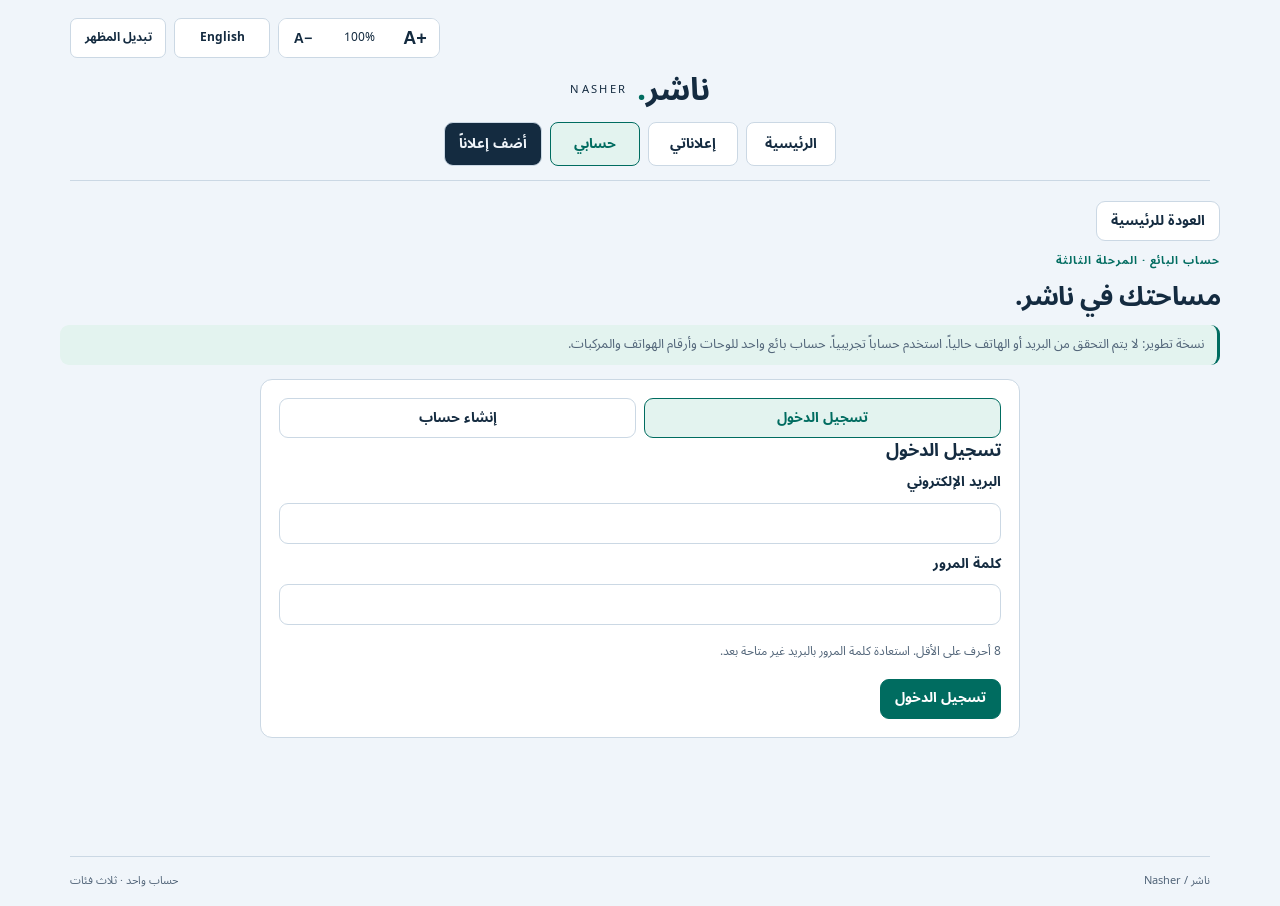
<file: account.html>
<!doctype html><html lang="ar" dir="rtl"><head><meta charset="utf-8"><meta name="viewport" content="width=device-width,initial-scale=1"><meta name="robots" content="noindex,nofollow"><title>ناشر | حساب البائع</title><script defer src="config.js"></script><script defer src="assets/vendor/supabase-2.49.8.js"></script><script defer src="plate.js?v=14"></script><script defer src="commerce.js?v=11"></script><script defer src="seller-ads.js?v=16"></script><script defer src="accounts.js?v=16"></script><script src="theme-init.js?v=13"></script><script defer src="ui.js?v=18"></script><link rel="stylesheet" href="app.css?v=16"><script src="mobile.js?v=16" defer></script><link rel="stylesheet" href="marketplace.css?v=17"><link rel="stylesheet" href="design.css?v=18"><script defer src="design.js?v=18"></script></head><body>
<header><a class="brand" href="./"><strong>ناشر<span class="dot">.</span></strong><span>NASHER</span></a><nav class="market-nav"><a href="./" data-t="browse">تصفح اللوحات</a><a href="my-ads.html" data-t="myAds">إعلاناتي</a><a href="account.html" data-t="myAccount">حسابي</a><a href="admin.html" id="admin-nav" hidden data-t="admin">الإدارة</a><a class="post-link" href="choose-post.html" data-t="post">أضف إعلاناً</a></nav><div class="actions"><button id="language">English</button><button id="theme" data-t="theme">تبديل المظهر</button></div></header>
<main class="account-main"><a href="./" data-t="back">العودة للرئيسية</a><div class="eyebrow" data-t="badge">حساب البائع · المرحلة الثانية</div><h1 data-t="heading">مساحتك في ناشر.</h1><p class="notice" data-t="dev">نسخة تطوير: لا يتم التحقق من البريد أو الهاتف حالياً. استخدم حساباً تجريبياً. يمكنك نشر إعلانات اللوحات بعد حفظ ملفك.</p><p id="message" class="message" role="status" aria-live="polite"></p>
<section id="auth" hidden class="account-card"><div class="actions"><button id="login-tab" data-t="login">تسجيل الدخول</button><button id="signup-tab" data-t="signup">إنشاء حساب</button></div><h2 id="auth-title"></h2><form id="auth-form"><label for="email" data-t="email">البريد الإلكتروني</label><input id="email" type="email" autocomplete="email" required maxlength="254" dir="ltr"><label for="password" data-t="password">كلمة المرور</label><input id="password" type="password" autocomplete="current-password" required minlength="8" maxlength="128" dir="ltr"><p class="small" data-t="passwordHint">8 أحرف على الأقل. استعادة كلمة المرور بالبريد غير متاحة بعد.</p><div id="confirm-wrap" hidden><label for="confirm" data-t="confirm">تأكيد كلمة المرور</label><input id="confirm" type="password" autocomplete="new-password" minlength="8" maxlength="128" dir="ltr"></div><div id="signup-call-wrap" hidden><label for="signup-call" data-t="callNumber">رقم المكالمات (إلزامي)</label><input id="signup-call" type="tel" dir="ltr" autocomplete="tel" placeholder="+971501234567" pattern="\+[1-9][0-9]{6,14}" maxlength="16"></div><button id="auth-submit" class="primary" type="submit"></button></form></section>
<section id="editor" class="account-card" hidden><div class="account-bar"><h2 data-t="profile">ملف البائع</h2><button id="logout" data-t="logout">تسجيل الخروج</button></div><p id="identity" dir="ltr"></p><p class="small" data-t="unverified">البريد وأرقام الاتصال غير متحقق منها.</p><form id="profile-form"><label for="display-name" data-t="name">الاسم الظاهر للعامة</label><input id="display-name" required minlength="2" maxlength="80" autocomplete="nickname"><label for="account-type" data-t="type">نوع الحساب</label><select id="account-type"><option value="individual" data-t="individual">فرد</option><option value="business" data-t="business">شركة / تاجر</option></select><div id="business-wrap" hidden><label for="business-name" data-t="businessName">اسم الشركة / النشاط</label><input id="business-name" minlength="2" maxlength="120" autocomplete="organization"></div><label for="call-number" data-t="callNumber">رقم المكالمات (اختياري)</label><input id="call-number" required type="tel" dir="ltr" placeholder="+971501234567" autocomplete="tel" pattern="\+[1-9][0-9]{6,14}"><label for="whatsapp-number" data-t="whatsappNumber">رقم واتساب (اختياري)</label><input id="whatsapp-number" type="tel" dir="ltr" placeholder="+447700900123" pattern="\+[1-9][0-9]{6,14}"><p class="small" data-t="phoneHint">أي دولة: ابدأ بـ + ورمز الدولة، دون مسافات. اترك الحقل فارغاً لتعطيل وسيلة الاتصال.</p><label class="choice"><input id="published" type="checkbox"><span data-t="publish">إظهار ملفي للعامة وإتاحة وسائل الاتصال المدخلة وفق إعدادات الموقع</span></label><p class="small" data-t="privacy">البريد الإلكتروني لا يظهر في الملف العام. نشر الملف اختياري في هذه المرحلة.</p><button id="save" type="submit" class="primary" data-t="save">حفظ الملف</button> <a id="public-link" hidden data-t="view">عرض الملف العام</a></form></section>
<section id="seller" hidden class="account-card"><span class="eyebrow" data-t="seller">ملف البائع العام</span><h2 id="seller-name"></h2><p id="seller-type"></p><p data-t="unverified">البريد وأرقام الاتصال غير متحقق منها.</p><div id="contact-actions" class="actions"></div><p id="contact-note"></p><hr><h2 data-t="ads">الإعلانات النشطة</h2><p id="seller-ads-message" role="status"></p><label><span id="seller-filter-label"></span><select id="seller-filter"><option value="all"></option><option value="available"></option><option value="sold"></option></select></label><div id="seller-ad-grid" class="listing-grid"></div><div class="pager"><button id="seller-prev" type="button">السابق</button><span id="seller-page"></span><button id="seller-next" type="button">التالي</button></div><a href="account.html" data-t="myAccount">حسابي</a></section>
</main><footer><span>ناشر / Nasher</span><span data-t="footer">المرحلة الثانية · حسابات تجريبية</span></footer></body></html>
</file>
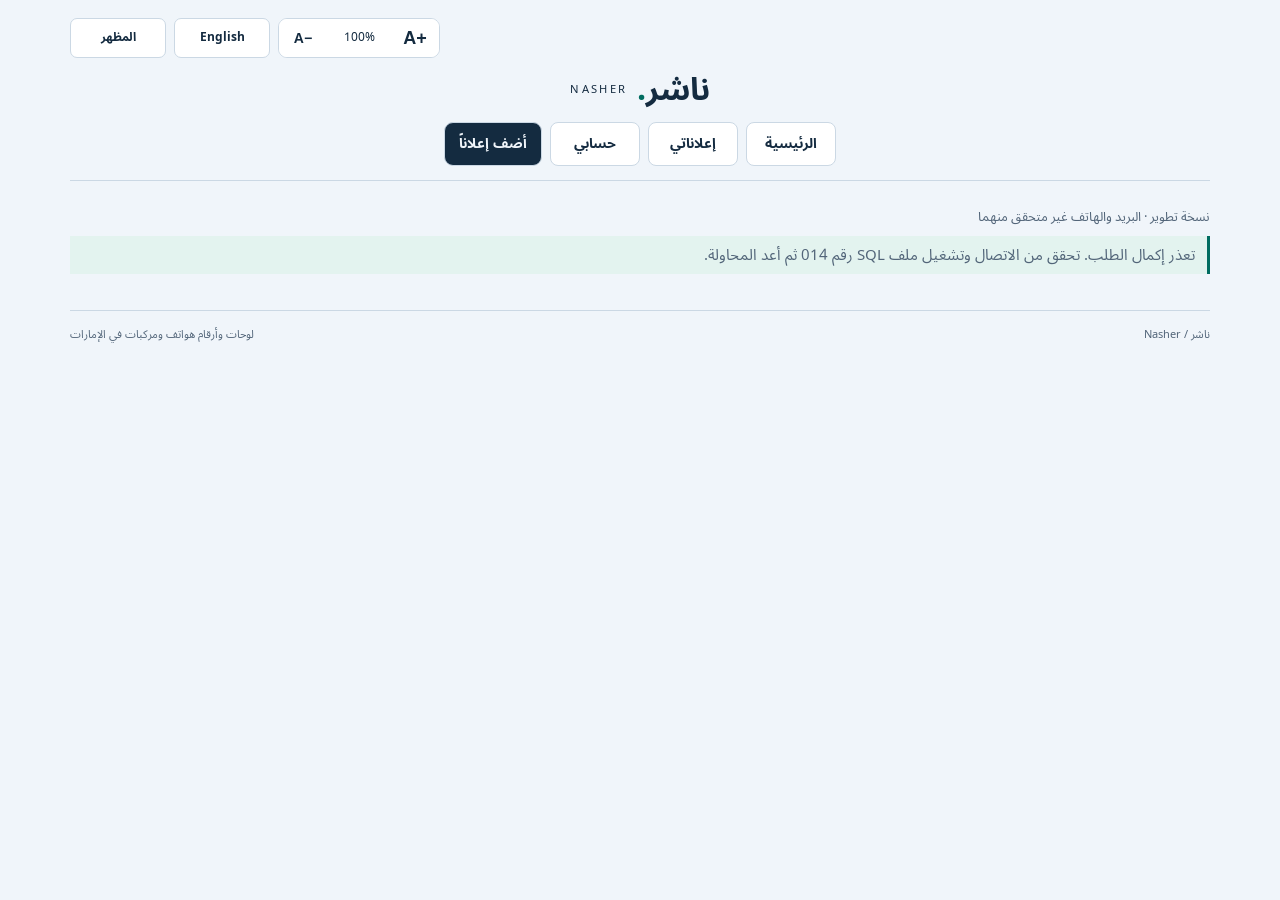
<file: ad.html>
<!doctype html><html lang="ar" dir="rtl"><head><meta charset="utf-8"><meta name="viewport" content="width=device-width,initial-scale=1"><meta name="robots" content="noindex,nofollow"><title>ناشر | Nasher</title><script defer src="config.js"></script><script defer src="assets/vendor/supabase-2.49.8.js"></script><script defer src="plate.js?v=14"></script><script defer src="experience.js?v=16"></script><script defer src="commerce.js?v=11"></script><script defer src="market.js?v=16"></script><script src="theme-init.js?v=13"></script><script defer src="ui.js?v=18"></script><link rel="stylesheet" href="app.css?v=16"><script src="mobile.js?v=16" defer></script><link rel="stylesheet" href="design.css?v=18"><script defer src="design.js?v=18"></script></head><body><header><a class="brand" href="./"><strong>ناشر<span class="dot">.</span></strong><span>NASHER</span></a><nav class="market-nav"><a href="index.html" data-t="browse">تصفح اللوحات</a><a href="my-ads.html" data-t="myAds">إعلاناتي</a><a href="account.html" data-t="account">حسابي</a><a href="admin.html" id="admin-nav" hidden data-t="admin">الإدارة</a><a class="post-link" href="choose-post.html" data-t="post">أضف إعلاناً</a></nav><div class="actions"><button id="language">English</button><button id="theme" data-t="theme">المظهر</button></div></header><main><p class="draft-note" data-t="development">نسخة تطوير · البريد والهاتف غير متحقق منهما</p><p id="message" class="status-message" role="status" aria-live="polite"></p><section id="detail-page" hidden class="detail-shell"><div class="detail-art" id="detail-art"></div><div class="detail-body"><h1 id="detail-title"></h1><div id="detail-tags" class="tags"></div><p id="detail-price" class="price"></p><p id="detail-expiry" class="meta"></p><a id="seller-link" data-t="sellerProfile">ملف البائع وإعلاناته</a><div id="contacts" class="contact-actions"></div><p class="draft-note" data-t="dealNote">ناشر يربط البائع والمشتري فقط؛ لا يعالج الدفع أو نقل الملكية. أرقام الاتصال غير متحقق منها.</p><div id="detail-actions" class="card-actions"></div></div></section></main><footer><span>ناشر / Nasher</span><span data-t="footer">لوحات أبوظبي ودبي والشارقة · المرحلة الخامسة</span></footer></body></html>
</file>
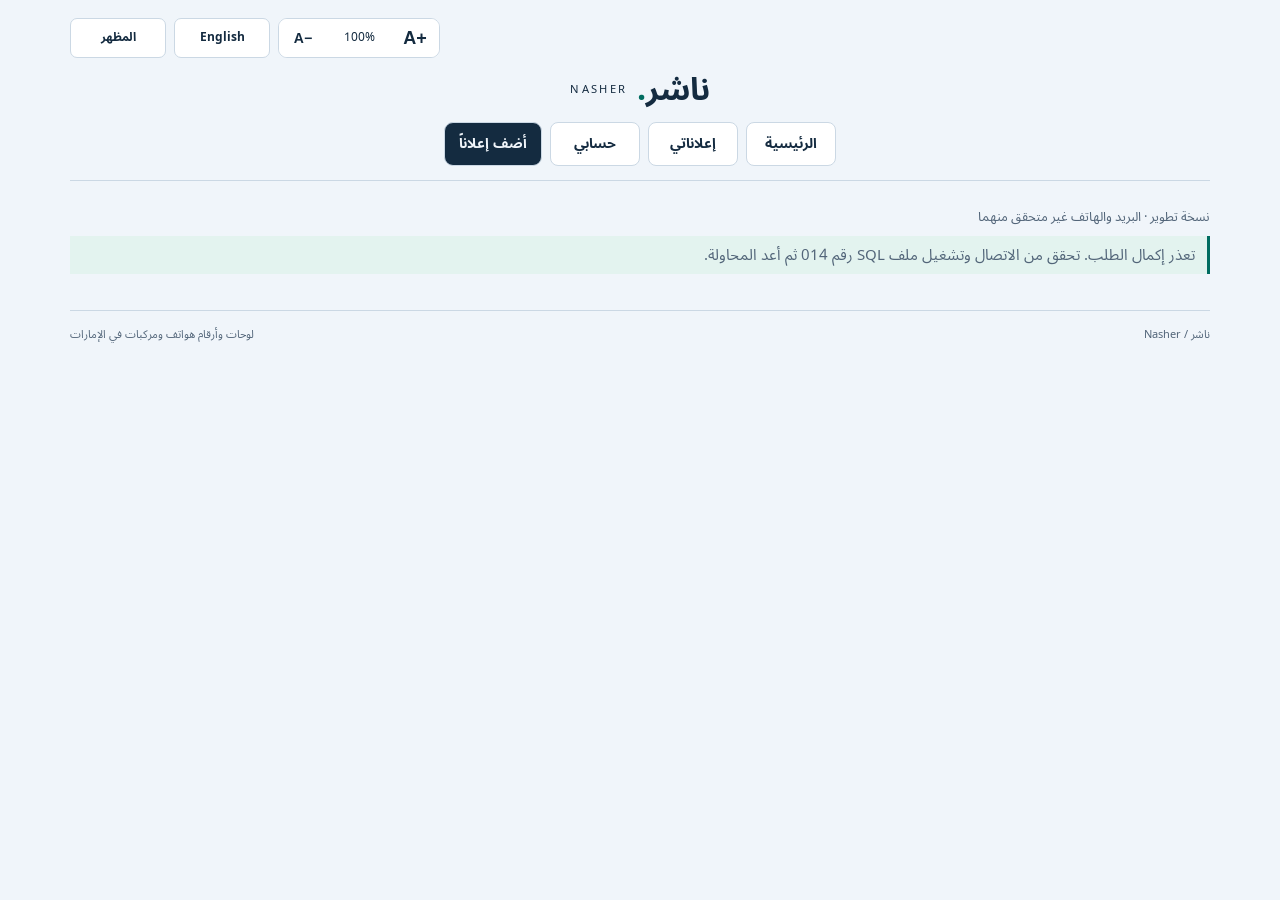
<file: admin.html>
<!doctype html><html lang="ar" dir="rtl"><head><meta charset="utf-8"><meta name="viewport" content="width=device-width,initial-scale=1"><meta name="robots" content="noindex,nofollow"><title>ناشر | Nasher</title><script defer src="config.js"></script><script defer src="assets/vendor/supabase-2.49.8.js"></script><script defer src="plate.js?v=14"></script><script defer src="experience.js?v=16"></script><script defer src="commerce.js?v=11"></script><script defer src="market.js?v=16"></script><script src="theme-init.js?v=13"></script><script defer src="ui.js?v=18"></script><link rel="stylesheet" href="app.css?v=16"><script src="mobile.js?v=16" defer></script><link rel="stylesheet" href="marketplace.css?v=17"><script defer src="marketplace-admin.js?v=17"></script><link rel="stylesheet" href="design.css?v=18"><script defer src="design.js?v=18"></script></head><body><header><a class="brand" href="./"><strong>ناشر<span class="dot">.</span></strong><span>NASHER</span></a><nav class="market-nav"><a href="index.html" data-t="browse">تصفح اللوحات</a><a href="my-ads.html" data-t="myAds">إعلاناتي</a><a href="account.html" data-t="account">حسابي</a><a href="admin.html" id="admin-nav" hidden data-t="admin">الإدارة</a><a class="post-link" href="choose-post.html" data-t="post">أضف إعلاناً</a></nav><div class="actions"><button id="language">English</button><button id="theme" data-t="theme">المظهر</button></div></header><main><p class="draft-note" data-t="development">نسخة تطوير · البريد والهاتف غير متحقق منهما</p><p id="message" class="status-message" role="status" aria-live="polite"></p><section id="admin-page" hidden><h1 data-t="admin">الإدارة</h1><section class="admin-panel"><h2 data-t="publicDisplay"></h2><form id="display-form"><label><span data-t="defaultFilter"></span><select id="setting-filter"><option value="all" data-t="all"></option><option value="available" data-t="available"></option><option value="sold" data-t="sold"></option></select></label><label class="choice"><input type="checkbox" id="setting-sold-price"><span data-t="showSoldPrice"></span></label><button type="submit" data-t="save"></button></form></section>
<section class="admin-panel"><h2 data-experience="diagnostics">تشخيص الموقع</h2>
<p data-experience="diagnosticHint"></p><button type="button" id="refresh-diagnostics" data-experience="refreshDiagnostics">تحديث التشخيص</button>
<div id="diagnostic-content" aria-live="polite"></div>
<details><summary data-experience="recentErrors">أخطاء الطلبات الأخيرة</summary><p data-experience="errorHint"></p>
<div id="diagnostic-errors"></div><button type="button" id="clear-diagnostic-errors" data-experience="clearErrors"></button></details></section><div class="admin-panel"><h2 data-t="adminTools">أدوات إعلانات المدير</h2><p data-t="toolsNote"></p><div class="card-actions"><button type="button" id="fill-admin-ads" data-t="fillAds"></button><button type="button" id="erase-admin-ads" data-t="eraseAds"></button></div><p id="tools-result" role="status" aria-live="polite"></p></div><div class="admin-grid"><div class="admin-panel"><h2 data-t="settings">الإعدادات</h2><form id="settings-form"><label><span data-t="validity">صلاحية الإعلان بالأيام</span><input id="setting-days" type="number" min="1" max="3650" required></label><label><span data-t="maxAds">الحد الأقصى للإعلانات النشطة لكل بائع</span><input id="setting-max" type="number" min="1" max="100000" required></label><label class="choice"><input id="setting-guests" type="checkbox"><span data-t="guestContact">إظهار وسائل الاتصال للزوار</span></label><button class="primary" data-t="save">حفظ</button></form><p class="draft-note" data-t="settingNote">تغيير المدة يسري على الإعلانات الجديدة والتجديدات فقط. الحد الجديد لا يحذف الإعلانات القائمة.</p></div><div class="admin-panel"><h2 data-t="codes">رموز أبوظبي</h2><p class="draft-note" data-t="codeNote">اضغط على الرمز لتعطيله أو تفعيله. التعطيل يمنع النشر والتجديد ويحافظ على الإعلانات القائمة حتى انتهائها.</p><label><span data-t="emirate">الإمارة</span><select id="admin-emirate"><option value="abu_dhabi" data-t="abuDhabi">أبوظبي</option><option value="dubai" data-t="dubai">دبي</option><option value="umm_al_quwain" data-t="umm_al_quwain">أم القيوين</option><option value="fujairah" data-t="fujairah">الفجيرة</option><option value="ajman" data-t="ajman">عجمان</option><option value="ras_al_khaimah" data-t="ras_al_khaimah">رأس الخيمة</option><option value="sharjah" data-t="sharjah">الشارقة</option></select></label><div id="code-grid" class="code-grid"></div><form id="code-form"><label><span data-t="newCode">إضافة / تفعيل رمز</span><input id="new-code" type="text" maxlength="10" dir="ltr" required></label><button data-t="add">إضافة</button></form></div></div><div class="admin-panel" style="margin-top:25px"><h2 data-t="duplicates">اللوحات المكررة النشطة</h2><p class="draft-note" data-t="duplicateNote">التكرار لا يمنع النشر. راجع الإعلانات ثم أقرّ بالمراجعة، أو أزل الإعلان غير المناسب من صفحته. إضافة إعلان جديد لنفس المجموعة تعيد فتح المراجعة.</p><div id="duplicates"></div></div></section></main><footer><span>ناشر / Nasher</span><span data-t="footer">لوحات أبوظبي ودبي والشارقة · المرحلة الخامسة</span></footer></body></html>
</file>
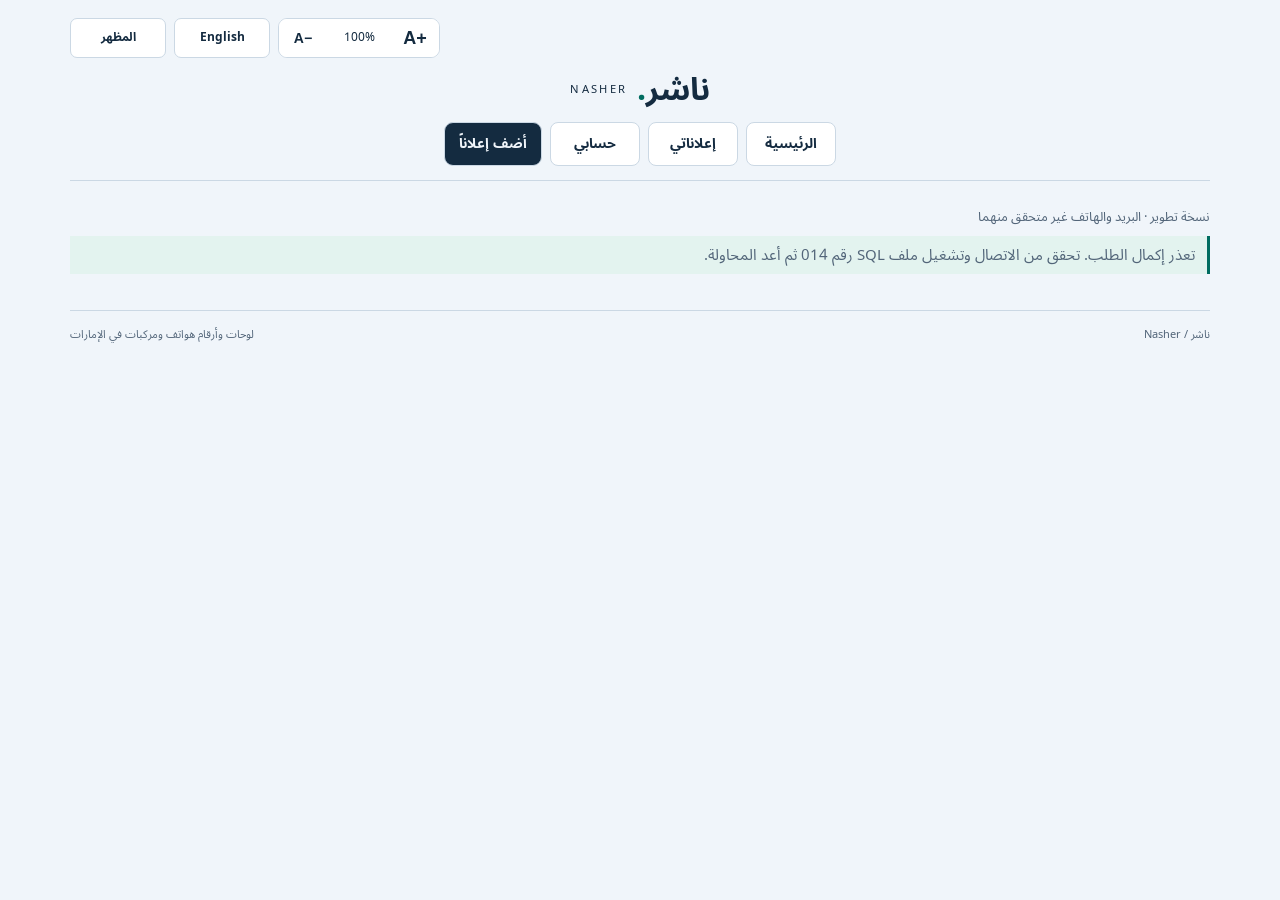
<file: bulk.html>
<!doctype html><html lang="ar" dir="rtl"><head><meta charset="utf-8"><meta name="viewport" content="width=device-width,initial-scale=1"><meta name="robots" content="noindex,nofollow"><title>ناشر | Nasher</title><script defer src="config.js"></script><script defer src="assets/vendor/supabase-2.49.8.js"></script><script defer src="plate.js?v=14"></script><script defer src="experience.js?v=16"></script><script defer src="commerce.js?v=11"></script><script defer src="bulk.js?v=12"></script><script defer src="market.js?v=16"></script><script src="theme-init.js?v=13"></script><script defer src="ui.js?v=18"></script><link rel="stylesheet" href="app.css?v=16"><script src="mobile.js?v=16" defer></script><link rel="stylesheet" href="design.css?v=18"><script defer src="design.js?v=18"></script></head><body><header><a class="brand" href="./"><strong>ناشر<span class="dot">.</span></strong><span>NASHER</span></a><nav class="market-nav"><a href="index.html" data-t="browse">تصفح اللوحات</a><a href="my-ads.html" data-t="myAds">إعلاناتي</a><a href="account.html" data-t="account">حسابي</a><a href="admin.html" id="admin-nav" hidden data-t="admin">الإدارة</a><a class="post-link" href="choose-post.html" data-t="post">أضف إعلاناً</a></nav><div class="actions"><button id="language">English</button><button id="theme" data-t="theme">المظهر</button></div></header><main><p class="draft-note" data-t="development">نسخة تطوير · البريد والهاتف غير متحقق منهما</p><p id="message" class="status-message" role="status" aria-live="polite"></p><section id="bulk-page" hidden><h1 id="bulk-title">نشر عدة لوحات</h1><p><a href="post.html" id="bulk-single">نشر لوحة واحدة</a></p><p id="bulk-hint"></p><p id="bulk-allowance" role="status"></p><p id="bulk-message" role="status" aria-live="polite"></p><form id="bulk-form"><fieldset id="bulk-controls"><div id="bulk-rows"></div><p id="bulk-atomic"></p><div class="card-actions"><button type="button" id="bulk-add"></button><button type="submit" id="bulk-submit" class="primary"></button></div></fieldset></form></section></main><footer><span>ناشر / Nasher</span><span data-t="footer">لوحات أبوظبي ودبي والشارقة · المرحلة الخامسة</span></footer></body></html>
</file>
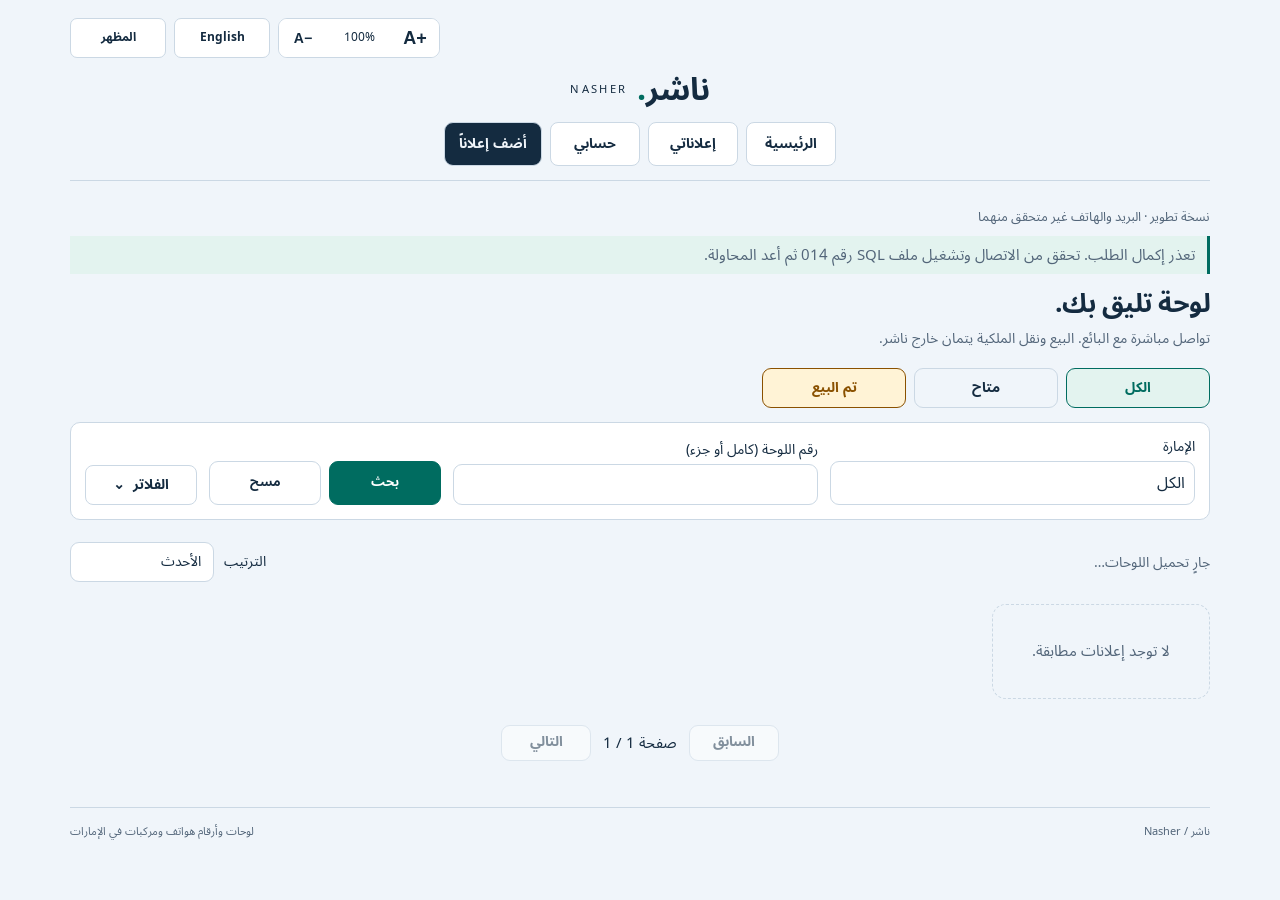
<file: plates.html>
<!doctype html><html lang="ar" dir="rtl"><head><meta charset="utf-8"><meta name="viewport" content="width=device-width,initial-scale=1"><meta name="robots" content="noindex,nofollow"><title>ناشر | Nasher</title><script defer src="config.js"></script><script defer src="assets/vendor/supabase-2.49.8.js"></script><script defer src="plate.js?v=14"></script><script defer src="experience.js?v=16"></script><script defer src="commerce.js?v=11"></script><script defer src="market.js?v=16"></script><script src="theme-init.js?v=13"></script><script defer src="ui.js?v=18"></script><link rel="stylesheet" href="app.css?v=16"><script src="mobile.js?v=16" defer></script><link rel="stylesheet" href="design.css?v=18"><script defer src="design.js?v=18"></script></head><body><header><a class="brand" href="./"><strong>ناشر<span class="dot">.</span></strong><span>NASHER</span></a><nav class="market-nav"><a href="index.html" data-t="browse">تصفح اللوحات</a><a href="my-ads.html" data-t="myAds">إعلاناتي</a><a href="account.html" data-t="account">حسابي</a><a href="admin.html" id="admin-nav" hidden data-t="admin">الإدارة</a><a class="post-link" href="choose-post.html" data-t="post">أضف إعلاناً</a></nav><div class="actions"><button id="language">English</button><button id="theme" data-t="theme">المظهر</button></div></header><main><p class="draft-note" data-t="development">نسخة تطوير · البريد والهاتف غير متحقق منهما</p><p id="message" class="status-message" role="status" aria-live="polite"></p><section id="browse-page"><div class="market-top"><div><div class="eyebrow" data-t="eyebrow">الإمارات العربية المتحدة / أبوظبي</div><h1 data-t="headline">لوحة تليق بك.</h1><p data-t="subtitle">تواصل مباشرة مع البائع. البيع ونقل الملكية يتمان خارج ناشر.</p></div></div><form id="filters" class="filters"><label><span data-t="displayFilter"></span><select id="filter-status"><option value="all" data-t="all"></option><option value="available" data-t="available"></option><option value="sold" data-t="sold"></option></select></label><label><span data-t="emirate">الإمارة</span><select id="filter-emirate"><option value="" data-t="all">الكل</option><option value="abu_dhabi" data-t="abuDhabi">أبوظبي</option><option value="dubai" data-t="dubai">دبي</option><option value="umm_al_quwain" data-t="umm_al_quwain">أم القيوين</option><option value="fujairah" data-t="fujairah">الفجيرة</option><option value="ajman" data-t="ajman">عجمان</option><option value="ras_al_khaimah" data-t="ras_al_khaimah">رأس الخيمة</option><option value="sharjah" data-t="sharjah">الشارقة</option></select></label><label><span data-t="code">الرمز</span><select id="filter-code"><option value="" data-t="all">الكل</option></select></label><label><span data-t="numberSearch">رقم اللوحة (كامل أو جزء)</span><input id="filter-number" inputmode="numeric" pattern="[0-9]{1,5}" maxlength="5" dir="ltr"></label><label><span data-t="digits">عدد الأرقام</span><select id="filter-digits"><option value="" data-t="all">الكل</option><option>1</option><option>2</option><option>3</option><option>4</option><option>5</option></select></label><label><span data-t="minPrice">أقل سعر (درهم)</span><input id="filter-min" type="number" min="0" max="9999999999.99" step=".01"></label><label><span data-t="maxPrice">أعلى سعر (درهم)</span><input id="filter-max" type="number" min="0" max="9999999999.99" step=".01"></label><label><span data-t="sort">الترتيب</span><select id="filter-sort"><option value="new" data-t="newest">الأحدث</option><option value="low" data-t="low">الأقل سعراً</option><option value="high" data-t="high">الأعلى سعراً</option></select></label><div class="actions"><button class="primary" data-t="search">بحث</button><button id="reset" type="button" data-t="reset">مسح</button></div></form><p class="draft-note" data-t="priceNote">فلتر السعر يستثني إعلانات «السعر عند الطلب». الإمارات الأخرى ستضاف لاحقاً.</p><div id="list" class="listing-grid"></div><div class="pager"><button id="prev" data-t="previous">السابق</button><span id="page-info"></span><button id="next" data-t="next">التالي</button></div></section></main><footer><span>ناشر / Nasher</span><span data-t="footer">لوحات أبوظبي ودبي والشارقة · المرحلة الخامسة</span></footer></body></html>
</file>
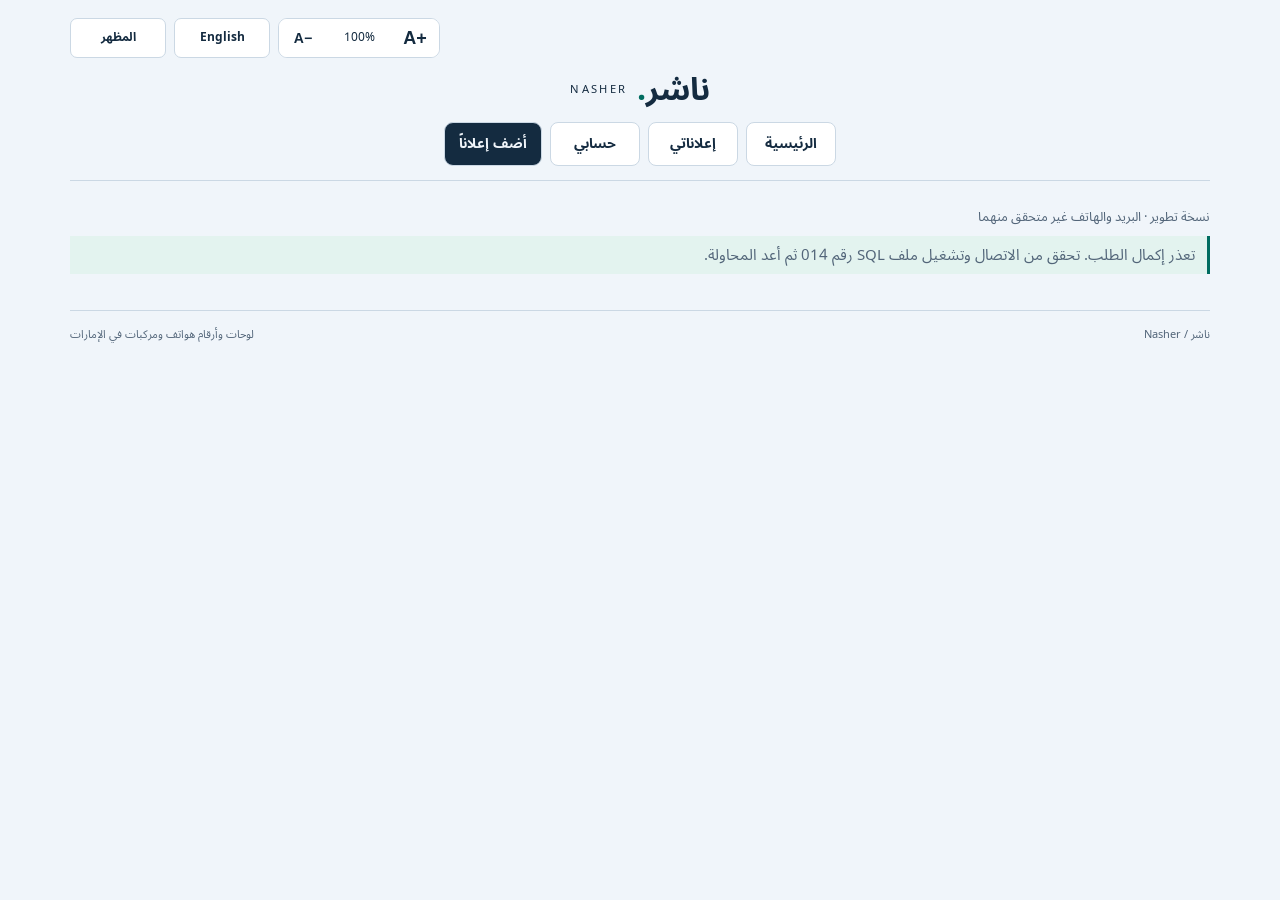
<file: post.html>
<!doctype html><html lang="ar" dir="rtl"><head><meta charset="utf-8"><meta name="viewport" content="width=device-width,initial-scale=1"><meta name="robots" content="noindex,nofollow"><title>ناشر | Nasher</title><script defer src="config.js"></script><script defer src="assets/vendor/supabase-2.49.8.js"></script><script defer src="plate.js?v=14"></script><script defer src="experience.js?v=16"></script><script defer src="commerce.js?v=11"></script><script defer src="market.js?v=16"></script><script src="theme-init.js?v=13"></script><script defer src="ui.js?v=18"></script><link rel="stylesheet" href="app.css?v=16"><script src="mobile.js?v=16" defer></script><link rel="stylesheet" href="design.css?v=18"><script defer src="design.js?v=18"></script></head><body><header><a class="brand" href="./"><strong>ناشر<span class="dot">.</span></strong><span>NASHER</span></a><nav class="market-nav"><a href="index.html" data-t="browse">تصفح اللوحات</a><a href="my-ads.html" data-t="myAds">إعلاناتي</a><a href="account.html" data-t="account">حسابي</a><a href="admin.html" id="admin-nav" hidden data-t="admin">الإدارة</a><a class="post-link" href="choose-post.html" data-t="post">أضف إعلاناً</a></nav><div class="actions"><button id="language">English</button><button id="theme" data-t="theme">المظهر</button></div></header><main><p class="draft-note" data-t="development">نسخة تطوير · البريد والهاتف غير متحقق منهما</p><p id="message" class="status-message" role="status" aria-live="polite"></p><section id="post-page" hidden><h1 id="post-heading" data-t="post">أضف إعلاناً</h1><p id="post-allowance" role="status"></p><div id="draft-panel" hidden><p id="draft-status" role="status"></p><button type="button" id="discard-draft"></button></div><p><a href="bulk.html" data-t="bulkPost"></a></p><div class="edit-shell"><form id="ad-form" class="edit-grid"><label id="seller-field" hidden><span data-t="sellerId">معرّف البائع (للإدارة، اختياري)</span><input id="seller-id" dir="ltr" placeholder="UUID"><span class="draft-note" data-t="sellerIdHint">اتركه فارغاً للنشر بحسابك. يجب أن يكون ملف البائع منشوراً وأن تتوفر لديه وسائل الاتصال المحددة.</span></label><label><span data-t="emirate">الإمارة</span><select id="ad-emirate"><option value="abu_dhabi" data-t="abuDhabi">أبوظبي</option><option value="dubai" data-t="dubai">دبي</option><option value="umm_al_quwain" data-t="umm_al_quwain">أم القيوين</option><option value="fujairah" data-t="fujairah">الفجيرة</option><option value="ajman" data-t="ajman">عجمان</option><option value="ras_al_khaimah" data-t="ras_al_khaimah">رأس الخيمة</option><option value="sharjah" data-t="sharjah">الشارقة</option></select></label><label><span data-t="code">الرمز</span><select id="ad-code" required></select></label><label><span data-t="plateNumber">رقم اللوحة</span><input id="ad-number" required inputmode="numeric" pattern="[1-9][0-9]{0,4}" maxlength="5" dir="ltr"><span class="draft-note" data-t="numberHint">من 1 إلى 99999، دون أصفار بادئة</span></label><label><span data-t="design">تصميم اللوحة</span><select id="ad-variant"><option value="1" data-t="logo">شعار أبوظبي</option><option value="2" data-t="red">الشريط الأحمر</option></select></label><label id="discount-field" class="choice" hidden><input type="checkbox" id="ad-discount"><span data-t="reducePrice"></span></label><label class="choice"><input id="ad-por" type="checkbox"><span data-t="por">السعر عند الطلب</span></label><label><span data-t="price">السعر بالدرهم</span><input id="ad-price" type="number" min="0.01" step="0.01" max="9999999999.99" required></label><label class="choice"><input id="ad-negotiable" type="checkbox"><span data-t="negotiable">قابل للتفاوض</span></label><fieldset><legend data-t="contactMethods">وسائل الاتصال لهذا الإعلان</legend><label class="choice"><input id="ad-call" type="checkbox"><span data-t="call">مكالمات</span></label><label class="choice"><input id="ad-whatsapp" type="checkbox"><span data-t="whatsapp">واتساب</span></label></fieldset><p class="draft-note" data-t="contactHint">اختر وسيلة واحدة على الأقل من الأرقام المحفوظة في ملف البائع.</p><p id="expiry-note" class="draft-note"></p><button class="primary" id="submit-ad" data-t="publish">نشر الإعلان</button></form><aside class="live-preview"><h2 data-t="preview">معاينة اللوحة</h2><div id="plate-preview"></div><p id="preview-title"></p><p class="draft-note" data-t="illustration">رسم توضيحي للوحة. لا يتم رفع صور أو مستندات ملكية.</p></aside></div></section></main><footer><span>ناشر / Nasher</span><span data-t="footer">لوحات أبوظبي ودبي والشارقة · المرحلة الخامسة</span></footer></body></html>
</file>
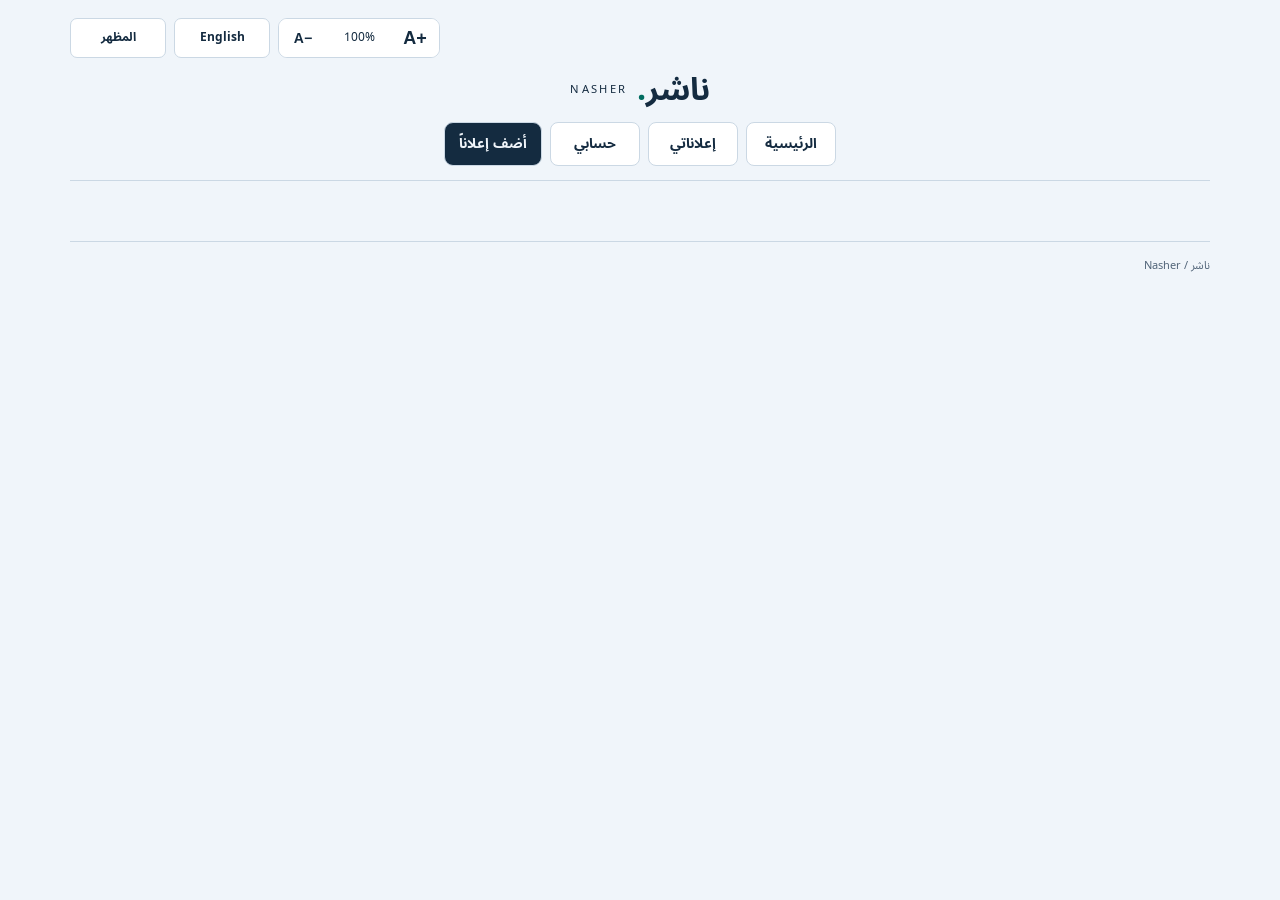
<file: sell.html>
<!doctype html><html lang="ar" dir="rtl"><head><meta charset="utf-8"><meta name="viewport" content="width=device-width,initial-scale=1"><meta name="robots" content="noindex,nofollow"><title>ناشر | Nasher</title><script src="theme-init.js?v=18"></script><link rel="stylesheet" href="app.css?v=16"><link rel="stylesheet" href="marketplace.css?v=17"><script defer src="config.js"></script><script defer src="assets/vendor/supabase-2.49.8.js"></script><script defer src="plate.js?v=14"></script><script defer src="commerce.js?v=11"></script><script defer src="marketplace.js?v=17"></script><script defer src="ui.js?v=18"></script><script defer src="mobile.js?v=16"></script><link rel="stylesheet" href="design.css?v=18"><script defer src="design.js?v=18"></script></head><body data-marketplace="sell"><header><a class="brand" href="index.html"><strong>ناشر<span class="dot">.</span></strong><span>NASHER</span></a><nav class="market-nav"><a href="index.html" data-en="Home" data-ar="الرئيسية">الرئيسية</a><a href="my-ads.html" data-en="My ads" data-ar="إعلاناتي">إعلاناتي</a><a href="account.html" data-en="My account" data-ar="حسابي">حسابي</a><a href="admin.html" id="admin-nav" hidden data-en="Admin" data-ar="الإدارة">الإدارة</a><a href="choose-post.html" class="post-link" data-en="Post ad" data-ar="أضف إعلاناً">أضف إعلاناً</a></nav><div class="actions"><button id="language">English</button><button id="theme" data-en="Theme" data-ar="المظهر">المظهر</button></div></header><main><p class="draft-note" data-en="Development version · Email and phone numbers are unverified" data-ar="نسخة تطوير · البريد والهاتف غير متحقق منهما"></p><p id="message" class="status-message" role="status" aria-live="polite"></p><h1 id="sell-heading"></h1><p id="market-quota"></p><form id="market-sell" class="market-sell" hidden></form></main><footer><span>ناشر / Nasher</span><span data-en="Your UAE marketplace" data-ar="سوقك في الإمارات"></span></footer></body></html>
</file>
<file: app.css>
:root{color-scheme:light;--bg:#f6f7f4;--card:#fff;--ink:#182e28;--muted:#60716a;--line:#dde4de;--accent:#245c47;--soft:#e9eee7}*{box-sizing:border-box}body{margin:0;background:var(--bg);color:var(--ink);font-family:Tahoma,Arial,sans-serif;line-height:1.7}body.dark{color-scheme:dark;--bg:#131b18;--card:#1c2722;--ink:#edf3ed;--muted:#abbcaf;--line:#34463b;--accent:#a3cfad;--soft:#29392e}header,main,footer{max-width:1200px;margin:auto;padding:28px 32px}header{display:flex;align-items:center;justify-content:space-between;border-bottom:1px solid var(--line)}.brand{text-decoration:none;color:var(--ink);display:flex;gap:14px;align-items:center}.brand strong{font-size:2.375rem;line-height:1}.brand>span{font-size:0.6875rem;letter-spacing:3px}.dot{color:var(--accent)}.actions{display:flex;gap:8px}button,select{font:inherit;color:var(--ink);background:var(--card);border:1px solid var(--line);border-radius:10px;padding:10px 17px;cursor:pointer}button:focus-visible,input:focus-visible,select:focus-visible,a:focus-visible{outline:3px solid var(--accent);outline-offset:4px}button:hover{background:var(--soft)}button:disabled{opacity:.6;cursor:wait}main{padding-top:58px}.eyebrow{font-size:0.75rem;letter-spacing:1px;color:var(--accent);font-weight:bold}h1{font-size:clamp(2.375rem,5vw,4rem);line-height:1.35;margin:19px 0 16px;letter-spacing:-1.5px}h2{font-size:1.4375rem;margin:10px 0}p{color:var(--muted)}.intro{font-size:1.125rem;max-width:730px}.notice{border-inline-start:3px solid var(--accent);padding:12px 18px;background:var(--soft);font-size:0.875rem;margin:28px 0}.workspace{display:grid;grid-template-columns:320px 1fr;gap:28px;align-items:stretch}.controls{padding:25px;background:var(--card);border:1px solid var(--line);border-radius:18px}.controls p{font-size:0.875rem}fieldset{border:0;margin:22px 0 16px;padding:0}legend,.select-label{font-size:0.8125rem;font-weight:bold;margin-bottom:8px}.choice{display:flex;align-items:center;gap:10px;padding:10px 0;cursor:pointer}input{accent-color:var(--accent);width:18px;height:18px}select{width:100%}.small{font-size:0.75rem!important}.preview{background:var(--soft);border:1px solid var(--line);border-radius:18px;display:flex;flex-direction:column;justify-content:space-between;padding:25px;min-width:0}.preview-top,.preview-bottom{display:flex;justify-content:space-between;gap:16px;font-size:0.6875rem;color:var(--muted)}.plate-frame{position:relative;aspect-ratio:1080/245;overflow:hidden;direction:ltr;margin:35px 0}.plate-frame img{position:absolute;width:100%;height:auto;top:-122%;left:0}.facts{display:grid;grid-template-columns:repeat(4,1fr);padding:28px 0;margin:24px 0;border-bottom:1px solid var(--line)}.facts div{padding:0 14px;border-inline-end:1px solid var(--line)}.facts div:last-child{border:0}.facts strong{display:block;font-size:1.5625rem;direction:ltr;unicode-bidi:isolate}.facts span{font-size:0.75rem;color:var(--muted)}.connection{display:flex;justify-content:space-between;align-items:center;gap:20px;padding:20px 0}.connection h2{font-size:1.125rem}.connection p{font-size:0.8125rem}.primary{background:var(--ink);color:var(--bg);white-space:nowrap}.primary:hover{background:var(--accent)}footer{display:flex;justify-content:space-between;gap:15px;font-size:0.75rem;color:var(--muted);border-top:1px solid var(--line)}@media(max-width:800px){.workspace{grid-template-columns:1fr}.preview{min-height:250px;grid-row:1}.controls{padding:20px}.facts{grid-template-columns:1fr 1fr;gap:20px}.facts div:nth-child(2){border:0}}@media(max-width:480px){header,main,footer{padding-inline:18px}.brand>span{display:none}button{padding:8px 12px}.connection,footer{align-items:flex-start;flex-direction:column}.preview{padding:18px;min-height:220px}main{padding-top:35px}}

.account-nav{align-self:center;color:var(--accent);font-size:0.875rem;text-decoration:none;padding:8px} @media(max-width:480px){header .actions{gap:3px}header button{font-size:0.75rem}.account-nav{font-size:0.75rem;padding:5px}}

[hidden]{display:none!important}.account-main{max-width:850px;min-height:75vh}.account-main>.eyebrow{margin-top:24px}.account-main h1{font-size:2.625rem}.account-card{padding:28px;background:var(--card);border:1px solid var(--line);border-radius:18px}.account-card form{display:grid;gap:12px}.account-card form>div:not(.actions){display:grid;gap:12px}.account-card label{font-size:0.875rem;font-weight:600}.account-card input:not([type=checkbox]){width:100%;font:inherit;padding:12px;border:1px solid var(--line);border-radius:9px;color:var(--ink);background:var(--bg);height:auto}.account-card input[type=checkbox]{flex-shrink:0}.account-card .primary{justify-self:start}.account-bar{display:flex;justify-content:space-between;gap:15px;align-items:center}.message:empty{display:none}.message{padding:12px;border-inline-start:3px solid var(--accent);background:var(--soft);white-space:pre-line}a{color:var(--accent)}#contact-actions a{display:inline-block;padding:10px 18px;border:1px solid var(--line);border-radius:8px;text-decoration:none}hr{border:0;border-top:1px solid var(--line);margin:26px 0}.account-card p{overflow-wrap:anywhere}.account-card input:focus-visible{outline:3px solid var(--accent);outline-offset:2px}@media(max-width:480px){.account-card{padding:18px}.account-main h1{font-size:2rem}}
.account-main .listing-grid{grid-template-columns:repeat(2,minmax(0,1fr))}@media(max-width:550px){.account-main .listing-grid{grid-template-columns:1fr}}

[hidden]{display:none!important}.market-nav{display:flex;align-items:center;gap:12px;flex-wrap:wrap}.market-nav a{color:var(--ink);text-decoration:none;font-size:0.875rem}.market-nav .post-link{background:var(--ink);color:var(--bg);padding:8px 16px;border-radius:9px}.market-top{display:flex;justify-content:space-between;gap:20px;align-items:center}.market-top h1{font-size:clamp(2rem,4vw,3rem)}.filters{background:var(--card);padding:20px;border:1px solid var(--line);border-radius:15px;display:grid;grid-template-columns:repeat(4,1fr);gap:14px;margin:25px 0}.filters label,.edit-grid label,.admin-grid label{display:grid;gap:6px;font-size:0.8125rem}.filters input,.edit-grid input:not([type=checkbox]),.admin-grid input:not([type=checkbox]),.edit-grid select,.admin-grid select{width:100%;padding:10px;border:1px solid var(--line);background:var(--bg);color:var(--ink);border-radius:8px;font:inherit;height:auto}.filters input[type=checkbox],.edit-grid input[type=checkbox]{width:18px;height:18px}.listing-grid{display:grid;grid-template-columns:repeat(3,minmax(0,1fr));gap:20px}.listing-card{min-width:0;border:1px solid var(--line);background:var(--card);border-radius:16px;overflow:hidden}.card-art{background:var(--soft);padding:25px 14px;display:block}.generated-plate{display:block;width:100%;height:auto;direction:ltr}.card-body{padding:18px}.card-body h2{font-size:1.0625rem;margin:0 0 7px}.card-body a{color:var(--ink);text-decoration:none}.price{font-size:1.4375rem;font-weight:bold;margin:5px 0}.meta{font-size:0.75rem;color:var(--muted)}.tags{display:flex;flex-wrap:wrap;gap:6px}.tag{font-size:0.6875rem;background:var(--soft);border-radius:20px;padding:3px 9px}.card-actions{display:flex;flex-wrap:wrap;gap:7px;margin-top:15px}.card-actions button,.card-actions a{font-size:0.75rem;padding:6px 10px;border:1px solid var(--line);border-radius:7px}.pager{display:flex;justify-content:center;gap:16px;align-items:center;margin:30px}.empty{padding:35px;border:1px dashed var(--line);border-radius:14px;text-align:center;color:var(--muted)}.status-message{padding:12px 16px;background:var(--soft);border-inline-start:3px solid var(--accent);white-space:pre-line}.status-message:empty{display:none}.edit-shell{display:grid;grid-template-columns:1fr 1fr;gap:30px}.edit-grid{padding:25px;background:var(--card);border:1px solid var(--line);border-radius:15px;display:grid;gap:16px}.edit-grid .choice{display:flex}.live-preview{padding:30px;background:var(--soft);border-radius:15px;align-self:start;position:sticky;top:20px}.live-preview h2{font-size:1.0625rem}.live-preview .generated-plate{margin:40px 0}.detail-shell{max-width:850px;margin:auto}.detail-art{padding:40px 25px;background:var(--soft);border-radius:16px}.detail-body{padding:25px 0}.detail-body h1{font-size:1.875rem}.contact-actions{display:flex;gap:12px;margin:20px 0;flex-wrap:wrap}.contact-actions a{padding:10px 20px;background:var(--ink);color:var(--bg);border-radius:8px;text-decoration:none}.admin-grid{display:grid;grid-template-columns:1fr 1fr;gap:25px}.admin-panel{padding:22px;border:1px solid var(--line);border-radius:15px;background:var(--card)}.admin-panel form{display:grid;gap:12px}.code-grid{display:flex;gap:7px;flex-wrap:wrap;margin:20px 0}.code-grid button{padding:4px 9px;font-size:0.75rem}.code-grid button[aria-pressed=false]{opacity:.55;text-decoration:line-through}.duplicate{padding:18px;border-bottom:1px solid var(--line)}.duplicate a{display:inline-block;margin:5px;color:var(--accent)}.draft-note{font-size:0.8125rem;color:var(--muted)}button:disabled{opacity:.5;cursor:wait}.danger{color:#bc3f3f}a:focus-visible,input:focus-visible,select:focus-visible{outline:3px solid var(--accent);outline-offset:3px}@media(max-width:900px){.listing-grid{grid-template-columns:repeat(2,minmax(0,1fr))}.filters{grid-template-columns:1fr 1fr}.edit-shell{grid-template-columns:1fr}.live-preview{position:static;grid-row:1}.admin-grid{grid-template-columns:1fr}}@media(max-width:550px){.listing-grid{grid-template-columns:1fr}.filters{padding:14px;gap:10px}.market-nav{gap:7px}.market-nav a{font-size:0.75rem}.market-top{align-items:flex-start;flex-direction:column}header{flex-wrap:wrap;gap:18px}.edit-grid{padding:18px}.detail-art{padding:25px 12px}}

/* Plate presentation stays white in both themes; surrounding UI follows theme. */
.card-art,.detail-art,.live-preview,#plate-preview{background:#fff;color:#182e28}
.card-art{border-bottom:1px solid #e5e7e8}
.detail-art,.live-preview{border:1px solid #e5e7e8;box-shadow:0 3px 14px rgb(0 0 0 / 4%)}
.live-preview p,.live-preview .draft-note{color:#52615a}
.live-preview h2{color:#182e28}
.card-art .generated-plate{transition:transform .18s ease}
@media(hover:hover) and (prefers-reduced-motion:no-preference){.card-art:hover .generated-plate{transform:scale(1.015)}}

#draft-panel {display:flex;align-items:center;gap:1rem;flex-wrap:wrap;margin-block:1rem}
#draft-panel[hidden] {display:none}
#draft-status {margin:0}
#diagnostic-content {overflow-x:auto}
#diagnostic-content table {border-collapse:collapse;width:100%;margin-block:1rem}
#diagnostic-content th,#diagnostic-content td {padding:.55rem;text-align:start;border-bottom:1px solid #88998f55;white-space:nowrap}
#diagnostic-errors p {font-size:.85rem;overflow-wrap:anywhere;direction:ltr;text-align:start}
#admin-page>section.admin-panel {margin-block-end:1rem}
#admin-page details {margin-block-start:1rem}
.sold-tag {background:#574252;color:#fff;font-weight:700}
.last-asking {display:block;font-size:.8rem;font-weight:400}
.price del {display:block;font-size:.85rem;font-weight:400;opacity:.7}
.price .discount {margin-inline-end:.5rem}
.price>span:last-child {display:block}
.price:empty {display:none}
.bulk-row {margin-block:1rem;padding:1rem;border:1px solid #88998f55;border-radius:12px}
.bulk-grid {display:grid;grid-template-columns:repeat(4,minmax(0,1fr));gap:1rem}
.bulk-grid label {display:flex;flex-direction:column;gap:.4rem}
.bulk-grid .choice {flex-direction:row;align-items:center}
.bulk-grid input,.bulk-grid select {max-width:100%;min-width:0}
.bulk-preview {max-width:540px;background:#fff;margin-block:1rem}
#bulk-controls {border:0;padding:0;min-width:0}
@media(max-width:650px){.bulk-grid{grid-template-columns:repeat(2,minmax(0,1fr))}}

/* Compact Nasher layout. Self-hosted UI fonts also apply on mobile browsers. */
@font-face{font-family:NasherLatin;src:url('assets/fonts/NotoSans-Regular.woff2') format('woff2');font-weight:400;font-display:swap}
@font-face{font-family:NasherLatin;src:url('assets/fonts/NotoSans-Bold.woff2') format('woff2');font-weight:600 900;font-display:swap}
@font-face{font-family:NasherArabic;src:url('assets/fonts/NotoSansArabic-Regular.woff2') format('woff2');font-weight:400;font-display:swap}
@font-face{font-family:NasherArabic;src:url('assets/fonts/NotoSansArabic-Bold.woff2') format('woff2');font-weight:600 900;font-display:swap}
html{-webkit-text-size-adjust:100%;text-size-adjust:100%}
body{font-family:NasherLatin,NasherArabic,Arial,sans-serif;font-size:0.875rem;line-height:1.55}
html[lang=ar] body{font-family:NasherArabic,NasherLatin,Arial,sans-serif}
button,input,select,textarea{font-family:inherit}
header,main,footer{max-width:1400px;padding:16px 24px}
header{display:grid;grid-template-columns:minmax(0,1fr);gap:8px;justify-items:center;align-items:center}
header>.brand{grid-row:2;justify-content:center;gap:10px}
header>.brand strong{font-size:2rem;line-height:1.25}
header>.brand>span{display:block;font-size:0.625rem;letter-spacing:2.4px}
header>.actions{grid-row:1;justify-self:end;gap:6px}
header>.actions button{font-size:0.75rem;padding:5px 10px;min-height:32px;border-radius:7px}
header>.market-nav{grid-row:3;display:flex;justify-content:center;gap:6px;flex-wrap:wrap;width:100%}
header>.market-nav a{font-size:0.8125rem;padding:7px 11px;min-height:36px;border-radius:7px;display:flex;align-items:center;justify-content:center}
header>.market-nav a:hover{background:var(--soft)}
header>.market-nav .post-link:hover{background:var(--accent)}
main{padding-top:20px;padding-bottom:24px}
h1,.market-top h1,.account-main h1{font-size:1.875rem;letter-spacing:-.5px;line-height:1.4;margin:9px 0}
h2{font-size:1.1875rem}.market-top p{margin:5px 0}.eyebrow{font-size:0.6875rem}.draft-note{font-size:0.75rem;margin:7px 0}
.filters{padding:12px;gap:10px;margin:14px 0 8px;border-radius:10px;grid-template-columns:repeat(4,minmax(0,1fr))}
.filters label,.edit-grid label,.admin-grid label{font-size:0.75rem;gap:4px}
.filters input,.filters select,.edit-grid input:not([type=checkbox]),.edit-grid select,.admin-grid input:not([type=checkbox]),.admin-grid select{padding:7px 9px;min-height:36px;font-size:0.875rem}
.filters>.actions{align-self:end;gap:6px}.filters>.actions button{padding:7px 12px;font-size:0.8125rem;min-height:36px}
.listing-grid,.account-main .listing-grid{grid-template-columns:repeat(5,minmax(0,1fr));gap:12px}
.listing-card{border-radius:10px}.card-art{padding:15px 9px}.card-body{padding:11px}.card-body h2{font-size:0.875rem;line-height:1.5;margin-bottom:4px;overflow-wrap:anywhere}.price{font-size:1.125rem;margin:3px 0}.meta{font-size:0.6875rem;margin:6px 0 0}.tag{font-size:0.625rem;padding:2px 7px}.tags{gap:4px}.card-actions{margin-top:8px;gap:5px}.card-actions button,.card-actions a{font-size:0.6875rem;padding:5px 7px;min-height:32px}
.pager{margin:18px 0;gap:12px}.pager button{padding:6px 12px;min-height:36px}.status-message{padding:8px 12px;margin:8px 0}
.edit-shell{gap:20px}.edit-grid{padding:18px;gap:12px}.live-preview{padding:20px}.live-preview .generated-plate{margin:24px 0}.live-preview h2{font-size:1rem}.detail-art{padding:25px 18px}.detail-body{padding:16px 0}.detail-body h1{font-size:1.625rem}.admin-grid{gap:16px}.admin-panel{padding:16px}.code-grid{gap:6px;margin:12px 0}.notice{padding:10px 14px;margin:14px 0;font-size:0.8125rem}
.account-main{max-width:1400px}.account-card{max-width:760px;margin:14px auto;padding:20px;border-radius:12px}.account-main>.eyebrow{margin-top:12px}.account-card form{gap:10px}.account-card input:not([type=checkbox]){padding:9px;font-size:0.875rem}.account-bar{flex-wrap:wrap}.account-main .account-card:has(#seller-ad-grid){max-width:none}
footer{padding-top:14px;padding-bottom:18px;font-size:0.6875rem}
@media(max-width:1099px){.listing-grid,.account-main .listing-grid{grid-template-columns:repeat(4,minmax(0,1fr))}}
@media(max-width:849px){.listing-grid,.account-main .listing-grid{grid-template-columns:repeat(3,minmax(0,1fr))}.filters{grid-template-columns:repeat(2,minmax(0,1fr))}header,main,footer{padding-inline:16px}}
@media(max-width:599px){.listing-grid,.account-main .listing-grid{grid-template-columns:repeat(2,minmax(0,1fr));gap:9px}header,main,footer{padding-inline:12px}header{gap:6px;padding-top:8px;padding-bottom:10px}header>.brand strong{font-size:1.8125rem}header>.market-nav{gap:3px}header>.market-nav a{font-size:0.75rem;padding:6px 8px;min-height:38px}header>.actions button{min-height:36px}main{padding-top:14px}h1,.market-top h1,.account-main h1{font-size:1.5625rem}.filters{padding:10px;gap:9px}.filters input,.filters select,.edit-grid input:not([type=checkbox]),.edit-grid select,.admin-grid input:not([type=checkbox]),.admin-grid select,.account-card input:not([type=checkbox]){font-size:1rem;min-height:42px}.card-art{padding:13px 6px}.card-body{padding:9px}.card-body h2{font-size:0.75rem}.price{font-size:1rem}.meta{font-size:0.625rem}.card-actions button,.card-actions a{min-height:36px}.live-preview{padding:16px}.live-preview .generated-plate{margin:20px 0}.edit-grid,.account-card{padding:15px}.detail-art{padding:20px 10px}.detail-body h1{font-size:1.4375rem}}
@media(max-width:359px){.listing-grid,.account-main .listing-grid{grid-template-columns:1fr}}

/* Contact buttons stay side by side, including on compact mobile cards. */
.listing-contacts{display:flex;gap:5px;padding:0 7px 8px;direction:ltr}
.listing-contacts a,.listing-contacts button{display:flex;align-items:center;justify-content:center;min-width:0;min-height:38px;padding:5px 3px;border:1px solid #cbd4ce;border-radius:7px;text-decoration:none;line-height:1.25;font-size:0.6875rem;font-weight:700;white-space:nowrap;font-family:inherit}
.listing-contacts .contact-whatsapp{flex:0.9;background:#25D366;color:#073d23;border-color:#25D366}
.listing-contacts .contact-call{flex:1.3;background:#f2f5f3;color:#203b30}
.listing-contacts button:disabled{opacity:.45;cursor:not-allowed}
.listing-contacts a:focus-visible{outline:3px solid #167d52;outline-offset:2px}
.mine-filter{display:flex;align-items:center;gap:10px;margin:12px 0 18px}.mine-filter select{font:inherit;padding:8px;min-height:40px}
@media(max-width:599px){.listing-contacts{padding:0 5px 6px;gap:3px}.listing-contacts a,.listing-contacts button{font-size:0.5625rem;min-height:38px;padding:5px 1px}.mine-filter select{font-size:1rem}}

/* Shared interface tokens and responsive overrides for the established compact layout. */
:root{--bg:#f4f6f5;--ink:#172d25;--accent:#226549;--line:#dce5df;--radius:12px;--space:12px}
html[data-theme=dark]{color-scheme:dark;background:#131b18}
html[data-theme=dark] body{--bg:#131b18;--card:#1c2722;--ink:#edf3ed;--muted:#abbcaf;--line:#34463b;--accent:#a3cfad;--soft:#29392e}
[hidden]{display:none!important}body{font-size:1rem}button,input,select{font-size:1rem}button,a,input,select,summary{-webkit-tap-highlight-color:transparent}button,select,input:not([type=checkbox]),summary{min-height:44px}button:disabled{cursor:not-allowed}a{color:var(--accent)}
header{position:relative;padding-top:18px;gap:10px}header>.brand{grid-row:1}header>.actions{position:absolute;inset-inline-end:24px;top:16px}header>.market-nav{grid-row:2}header>.market-nav a{font-size:.875rem;min-height:44px}nav a[aria-current=page]{background:var(--soft);font-weight:700}
.market-top h1{font-size:1.65rem;margin:4px 0}.market-top p{font-size:.875rem;max-width:65ch}.market-top .eyebrow{display:none}.draft-note,.meta{font-size:.8125rem}.market-top{margin-bottom:12px}
.filters{display:flex;align-items:end;flex-wrap:wrap;border:1px solid var(--line);background:var(--card);padding:14px;gap:12px;position:relative}.filters>label{flex:1;min-width:150px}.filters label,.results-toolbar label,.edit-grid label,.admin-panel label{font-size:.875rem}.filters input,.filters select{font-size:1rem;min-height:44px}.filters>.actions{display:flex}.advanced-filters{position:relative}.advanced-filters summary{cursor:pointer;padding:10px 18px;border:1px solid var(--line);border-radius:8px;font-weight:600}.filter-panel{position:absolute;z-index:20;inset-inline-end:0;top:52px;width:min(540px,85vw);display:grid;grid-template-columns:1fr 1fr;gap:14px;padding:20px;background:var(--card);border:1px solid var(--line);border-radius:var(--radius);box-shadow:0 12px 40px #0002}.filter-panel>button{grid-column:1/-1}.filter-panel label{display:grid;gap:6px}
.status-tabs,.admin-tabs{display:flex;gap:6px;flex-wrap:wrap;margin:14px 0}.status-tabs button,.admin-tabs button{border-radius:9px;background:transparent;font-size:.875rem}.status-tabs button[aria-pressed=true],.admin-tabs button[aria-pressed=true]{background:var(--ink);color:var(--bg);border-color:var(--ink)}.results-toolbar{display:flex;align-items:center;justify-content:space-between;gap:12px;margin:14px 0}.results-toolbar label{display:flex;align-items:center;gap:10px}.results-toolbar select{width:auto;max-width:190px;font-size:.875rem}.result-count{font-size:.875rem;color:var(--muted)}.filter-chips{display:flex;flex-wrap:wrap;gap:6px}.filter-chip{font-size:.8125rem;background:var(--soft);border-radius:24px}
.listing-grid{gap:14px}.listing-card{border:1px solid var(--line);border-radius:var(--radius);overflow:hidden;cursor:pointer;transition:border-color .15s,box-shadow .15s;display:flex;flex-direction:column}.listing-card:hover,.listing-card:focus-within{border-color:var(--accent);box-shadow:0 4px 18px #0000000c}.card-art,.detail-art,.bulk-preview,#plate-preview,.live-preview{background:#fff!important;color:#23382e}.card-art{display:flex;align-items:center;min-height:88px;padding:20px 10px}.card-body{padding:12px;display:flex;flex:1;flex-direction:column}.card-body h2{font-size:.875rem;margin:0 0 5px}.card-body .price{font-size:1.2rem;font-weight:700;margin:4px 0}.card-body .tags{min-height:26px}.tag{font-size:.75rem;padding:3px 8px}.sold-tag{background:#e9eceb;color:#344c40;border:1px solid #cbd6ce}.card-body .meta{margin-top:auto;padding-top:8px;font-size:.75rem}.card-actions{flex-wrap:wrap}.card-actions a,.card-actions button{min-height:44px;font-size:.875rem}.price del{font-size:.8125rem}.listing-grid[aria-busy=true]{opacity:.55;pointer-events:none;min-height:180px}.listing-grid:empty:not([aria-busy]){min-height:160px}.generated-plate{width:100%;height:auto;display:block}
.detail-shell{gap:28px}.detail-art{border:1px solid #dbe2de;border-radius:var(--radius);align-self:start}.detail-body h1{font-size:1.6rem}.detail-body>.price{font-size:2rem}.contact-actions a,.contact-actions button{min-height:48px}.share-actions{display:flex;gap:8px;margin-top:16px}.share-actions button{font-size:.875rem}.detail-body .tags{margin:10px 0}
.edit-grid{background:var(--card);border:1px solid var(--line);border-radius:var(--radius)}.form-section{grid-column:1/-1;font-size:1.1rem;border-bottom:1px solid var(--line);padding-bottom:10px;margin:10px 0 0}.live-preview{position:sticky;top:20px;align-self:start;border:1px solid #dce5df;border-radius:var(--radius)}.live-preview p{color:#52655b}.field-error{display:block;color:#ba3434;font-size:.8125rem}[aria-invalid=true]{border-color:#ba3434!important}.bulk-row{padding:16px;border:1px solid var(--line);border-radius:var(--radius);background:var(--card);margin:14px 0}.bulk-row>summary{cursor:pointer;font-weight:600;padding:8px 0}.bulk-row>button{margin:8px 4px}.bulk-grid{margin-top:16px}.bulk-preview{max-width:560px;padding:18px;border-radius:8px;margin:14px 0}.bulk-grid label{font-size:.875rem}
.admin-grid:empty{display:none}.admin-section .admin-panel{margin:14px 0!important}.admin-tabs{position:sticky;top:0;padding:10px 0;background:var(--bg);z-index:5}.admin-panel{border-radius:var(--radius)}.admin-panel form{display:grid;gap:12px}.admin-panel label:not(.choice){display:grid;gap:6px}.danger{color:#ae2424!important;border-color:#ae2424!important;background:transparent!important;margin-inline-start:20px}.unsaved-note{color:var(--accent);font-size:.875rem;margin:0}.code-search{width:100%;margin:12px 0}.code-grid button{min-width:52px;min-height:44px}.ui-feedback{position:fixed;bottom:24px;left:50%;transform:translateX(-50%);z-index:100;background:var(--ink);color:var(--bg);padding:12px 20px;border-radius:10px;box-shadow:0 5px 20px #0003}.ui-feedback:empty{display:none}.visually-hidden{position:absolute!important;width:1px!important;height:1px!important;padding:0!important;margin:-1px!important;overflow:hidden!important;clip:rect(0,0,0,0)!important;white-space:nowrap!important}.mobile-nav{display:none}select{appearance:none;padding-inline-end:32px!important;background-image:url("data:image/svg+xml,%3Csvg xmlns='http://www.w3.org/2000/svg' width='12' height='8'%3E%3Cpath d='M1 1l5 5 5-5' fill='none' stroke='%23708078' stroke-width='2'/%3E%3C/svg%3E");background-repeat:no-repeat;background-position:right 10px center}html[dir=rtl] select{background-position:left 10px center}
@media(max-width:700px){header{padding-top:12px}header>.brand{justify-self:start}header>.actions{top:12px;inset-inline-end:12px}header>.market-nav{display:none}header>.market-nav:has(#admin-nav:not([hidden])){display:flex;justify-content:end}header>.market-nav>a:not(#admin-nav){display:none}body{padding-bottom:calc(76px + env(safe-area-inset-bottom))}.mobile-nav{display:grid;grid-template-columns:repeat(4,1fr);position:fixed;bottom:0;left:0;right:0;padding:6px 8px calc(6px + env(safe-area-inset-bottom));background:var(--card);border-top:1px solid var(--line);z-index:40;gap:4px}.mobile-nav a{display:flex;align-items:center;justify-content:center;min-height:48px;text-decoration:none;font-size:.8125rem;border-radius:8px}.mobile-nav .post-link{background:var(--ink);color:var(--bg)}.filters{gap:10px;padding:12px}.filters>label{min-width:110px}.filters>.actions{flex:1}.filters>.actions button{flex:1}.filter-panel{position:fixed;inset:auto 0 calc(70px + env(safe-area-inset-bottom));width:auto;max-height:70vh;overflow:auto;border-radius:18px 18px 0 0;box-shadow:0 -10px 60px #0004;padding:20px}.market-top h1{font-size:1.4rem}.listing-grid{gap:10px}.card-art{min-height:68px;padding:16px 7px}.card-body{padding:10px}.card-body h2{font-size:.875rem}.card-body .price{font-size:1.1rem}.card-body .meta{font-size:.75rem}.results-toolbar{flex-wrap:wrap}.detail-body #contacts:not(:empty){position:sticky;bottom:calc(76px + env(safe-area-inset-bottom));background:var(--card);padding:10px;border:1px solid var(--line);border-radius:12px;z-index:10}.live-preview{position:static}.ui-feedback{bottom:calc(80px + env(safe-area-inset-bottom));width:90%;text-align:center}.admin-tabs{position:static}.danger{margin-inline-start:0}.share-actions{flex-wrap:wrap}.bulk-grid{gap:12px}}
@media(prefers-reduced-motion:reduce){*,*::before,*::after{scroll-behavior:auto!important;transition:none!important;animation:none!important}}
.price{display:flex;flex-direction:column;align-items:flex-start;gap:3px}.price>span:last-child{order:-1}.price>.last-asking{order:-2}.price>.discount{order:2}.card-body .tags:empty{display:none}.card-body .price{min-height:58px}.card-body .meta{margin-top:6px}.listing-grid{align-items:start}.listing-card{height:100%}
.plate-facts{display:flex;gap:24px;flex-wrap:wrap;margin:18px 0;padding:14px 0;border-bottom:1px solid var(--line)}.plate-facts small{display:block;color:var(--muted);font-size:.8125rem}.plate-facts strong{display:block;font-size:1rem;unicode-bidi:isolate}.contact-actions a[href^='https://wa.me']{background:#25d366;color:#063b20}.code-grid button[aria-pressed=false]{opacity:1;color:var(--muted);border-style:dashed;text-decoration:line-through}.code-grid button[aria-pressed=true]{background:var(--soft);font-weight:700}
@media(max-width:700px){header>.brand{justify-self:center;margin-top:40px}.filter-panel{padding-bottom:20px}.detail-body #contacts:not(:empty){position:fixed;left:12px;right:12px;bottom:calc(70px + env(safe-area-inset-bottom));margin:0;justify-content:center}.detail-body{padding-bottom:85px}.contact-actions a{flex:1;text-align:center}}

.filter-note{grid-column:1/-1;margin:0;font-size:.8125rem}@media(max-width:700px){.market-top p{display:none}.market-top h1{margin-block:6px}.status-tabs{margin-block:10px}.market-top{margin-bottom:8px}}

/* Step 13: one sizing contract for forms and action groups. */
header,main,footer,.account-main{width:calc(100% - 64px);max-width:1200px;margin-inline:auto;padding-inline:20px}
:root{--button-pad-y:.625rem;--button-pad-x:1rem;--control-height:2.75rem}
body button,body summary,body a.post-link,body .market-nav a,body .card-actions a,body .contact-actions a,body #contact-actions a,body .mobile-nav a{box-sizing:border-box;padding:var(--button-pad-y) var(--button-pad-x);min-height:var(--control-height);line-height:1.35;font-size:.875rem;border-radius:.5rem;text-align:center;white-space:normal;display:inline-flex;align-items:center;justify-content:center;gap:.375rem;margin:0}
body summary{cursor:pointer}body summary::marker{content:''}body summary::-webkit-details-marker{display:none}
body .advanced-filters summary::after{content:'⌄';font-size:1em}
body .advanced-filters[open] summary::after{transform:rotate(180deg)}
body .filters>.actions{display:flex;gap:.5rem;flex:0 0 auto;align-items:stretch}
body .filters>.actions button,body .advanced-filters>summary{width:7rem;min-height:var(--control-height);height:auto}
body .filters>.actions button{flex:0 0 7rem}
body .filters{align-items:end}body .advanced-filters{align-self:end}
body .status-tabs,body .admin-tabs,body .share-actions,body .contact-actions,body .card-actions,body .account-card .actions{display:flex;flex-wrap:wrap;align-items:stretch;gap:.5rem}
body .status-tabs>button,body .admin-tabs>button,body .share-actions>button,body .contact-actions>a,body .contact-actions>button,body .card-actions>button,body .card-actions>a,body .account-card .actions>button{flex:1 1 0;min-width:0}
body .status-tabs{max-width:28rem}body .share-actions{max-width:28rem}body .card-actions{width:100%}
body .market-nav{align-items:stretch;gap:.5rem}body .market-nav>a{min-width:7rem}
body .code-grid>button{width:3.5rem;min-height:var(--control-height);padding:var(--button-pad-y) .5rem}
body input:not([type=checkbox]):not([type=radio]),body select,body textarea{box-sizing:border-box;display:block;width:100%;max-width:100%;min-width:0;height:auto;min-height:var(--control-height);padding:.625rem .75rem;border:1px solid var(--line);border-radius:.5rem;background-color:var(--card);color:var(--ink);font-family:inherit;font-size:1rem;line-height:1.4}
body input[type=checkbox],body input[type=radio]{width:1.125rem;height:1.125rem;min-height:0;flex:0 0 1.125rem;padding:0}
body textarea{min-height:7rem;resize:vertical}body label,body fieldset,body form,body .bulk-grid>*,body .edit-shell>*{min-width:0}
body .bulk-grid{grid-template-columns:repeat(4,minmax(0,1fr));gap:1rem}body .bulk-grid label{display:flex;flex-direction:column;align-items:stretch;gap:.375rem;font-size:.875rem}
body .bulk-grid .choice,body .choice{display:flex;flex-direction:row;align-items:center;gap:.625rem}
body .bulk-row>summary{width:100%;justify-content:start;text-align:start;font-size:1rem}body .bulk-row>button{min-width:10rem;margin-inline-end:.5rem;margin-top:.5rem}
body .results-toolbar select{width:auto;min-width:9rem}body .results-toolbar label{max-width:100%}
body .filters label,body .edit-grid label,body .admin-grid label,body .account-card label{font-size:.875rem}
body header>.actions{position:static;grid-row:1;justify-self:end;align-items:center;flex-wrap:wrap;gap:.5rem}body header>.brand{grid-row:2;margin-top:0;justify-self:center}body header>.market-nav{grid-row:3}
body header>.actions>button{min-width:6rem}body .text-size-tools{display:inline-flex;align-items:stretch;gap:0;border:1px solid var(--line);border-radius:.5rem;overflow:hidden;background:var(--card)}
body .text-size-tools>button{border:0;border-radius:0;width:3rem;min-width:3rem;font-family:Arial,sans-serif;padding:.625rem .5rem}body .text-size-tools>button:first-child{font-size:.875rem}body .text-size-tools>button:last-child{font-size:1.125rem}
body .text-scale-label{display:flex;align-items:center;justify-content:center;min-width:4rem;font-size:.75rem;direction:ltr}body .text-size-tools{direction:ltr}
body .danger{margin-inline-start:0!important}body #new-code,body #ad-price,body #filter-min,body #filter-max,body .bulk-grid input{min-width:0}
body h1,body .market-top h1,body .account-main h1{font-size:1.65rem}body h2{font-size:1.2rem}body .card-body h2{font-size:.875rem}body .meta,body .draft-note{font-size:.8125rem}
@media(max-width:1100px){body .listing-grid,body .account-main .listing-grid{grid-template-columns:repeat(4,minmax(0,1fr))}body .bulk-grid{grid-template-columns:repeat(2,minmax(0,1fr))}}
@media(max-width:850px){header,main,footer,.account-main{width:calc(100% - 32px);padding-inline:12px}body .listing-grid,body .account-main .listing-grid{grid-template-columns:repeat(3,minmax(0,1fr))}}
@media(max-width:700px){header,main,footer,.account-main{width:calc(100% - 24px);padding-inline:0}body .listing-grid,body .account-main .listing-grid{grid-template-columns:repeat(2,minmax(0,1fr))}body header>.actions{justify-self:center;justify-content:center}body header>.actions>button{min-width:0}body .filters>.actions{flex:2 1 0}body .filters>.actions button{width:auto;flex:1 1 0;min-width:0}body .advanced-filters{flex:1 1 0;min-width:0}body .advanced-filters>summary{width:100%}body .filters>label{flex:1 1 40%;min-width:0}body .filter-panel{width:auto;max-width:none}body .mobile-nav a{padding:.625rem .5rem;font-size:.8125rem}body .admin-tabs>button{flex-basis:40%}body .bulk-row>button{width:100%;margin-inline-end:0}body .text-size-tools>button{width:2.5rem;min-width:2.5rem}body .text-scale-label{min-width:3.5rem}}
@media(max-width:420px){body .bulk-grid{grid-template-columns:1fr}body .filter-panel{gap:.75rem}body .contact-actions{flex-wrap:wrap}body .results-toolbar{gap:.5rem}}
@media(max-width:359px){body .listing-grid,body .account-main .listing-grid{grid-template-columns:1fr}}

/* Fix intrinsic image sizing, including Safari's flex/aspect-ratio minimums. */
body .listing-grid>*,body .listing-card,body .card-body{min-width:0;max-width:100%}
body .card-art{display:block;box-sizing:border-box;width:100%;max-width:100%;min-width:0;min-height:0;height:auto;aspect-ratio:auto!important;padding:12px 8px;flex:none;overflow:hidden;background:#fff!important}
body .card-art>.generated-plate,body .detail-art>.generated-plate,body .bulk-preview>.generated-plate,body #plate-preview>.generated-plate{display:block;box-sizing:border-box;width:100%!important;max-width:100%!important;min-width:0;height:auto!important;object-fit:contain;position:static;margin:0}
body .card-art>div{width:100%;max-width:100%;min-width:0}
.nav-icon{width:24px;height:24px;flex:none;display:block}
.mobile-sheet{display:none}.mobile-sheet[open]{display:block}
.mobile-sheet{box-sizing:border-box;color:var(--ink);background:var(--card);border:1px solid var(--line);border-radius:18px 18px 0 0;inset:auto 0 0;margin:0;width:100%;max-width:none;max-height:85dvh;overflow:auto;padding:18px 16px calc(20px + env(safe-area-inset-bottom));box-shadow:0 -8px 32px #0002}
.mobile-sheet::backdrop{background:#0006}.sheet-heading{display:flex;align-items:center;justify-content:space-between;gap:12px;margin-bottom:16px}.sheet-heading h2{margin:0;font-size:1rem}.account-menu-link{display:flex;align-items:center;gap:12px;color:var(--ink);padding:14px 10px;min-height:48px;text-decoration:none;border-top:1px solid var(--line)}
body .mobile-sheet>.actions{display:grid;grid-template-columns:1fr 1fr;gap:12px}.mobile-sheet .text-size-tools{grid-column:1/-1;justify-content:center}.mobile-sheet .text-size-tools>button{flex:1}
body .contact-actions .contact-icon{flex:0 0 56px!important;width:56px;min-width:56px;height:48px;min-height:48px;padding:10px;background:var(--card)!important;border:1px solid var(--line);border-radius:10px}
body .contact-actions .call-icon{color:#16863e!important}body .contact-actions .whatsapp-icon{color:#25d366!important}.contact-icon .nav-icon{width:27px;height:27px}.seller-phone{display:flex;align-items:center;flex-wrap:wrap;gap:12px;margin:12px 0}.seller-phone bdi{font-size:1rem;direction:ltr;user-select:text}.seller-phone button{font-size:.875rem}
@media(min-width:701px){body header>.actions{align-items:stretch}body header>.actions>button,body header .text-size-tools{height:2.75rem;min-height:2.75rem;box-sizing:border-box}body header .text-size-tools>button{height:100%;min-height:0;padding-block:0}body header .text-scale-label{height:100%}}
@media(max-width:700px){
 body{font-size:.875rem;padding-bottom:calc(var(--mobile-nav-height,76px) + 12px)}
 body header>.market-nav,body header>.market-nav:has(#admin-nav:not([hidden])){display:none!important}body header>.brand{grid-row:1;margin:0}body header{padding-block:12px;gap:0}
 body .listing-grid,body .account-main .listing-grid{grid-template-columns:repeat(2,minmax(0,1fr));gap:10px;align-items:stretch}
 body .card-art{padding:10px 6px}body .card-body{padding:9px;gap:0}body .card-body h2{font-size:.875rem;line-height:1.45;overflow-wrap:anywhere}body .card-body .price{min-height:0;font-size:1rem;line-height:1.4;margin:4px 0;overflow-wrap:anywhere}body .card-body .tags:empty{display:none}body .card-body .tags{min-height:0}body .card-body .meta{font-size:.75rem;line-height:1.4;padding-top:8px}body .tag,body .price del{font-size:.75rem}
 body h1,body .market-top h1,body .account-main h1,body .detail-body h1{font-size:1.25rem;letter-spacing:normal}body h2,body .live-preview h2{font-size:1rem}body p,body label,body .filters label,body .edit-grid label,body .admin-grid label,body .account-card label,body .result-count{font-size:.875rem}body .meta,body .draft-note,body footer,body .notice,body .eyebrow{font-size:.75rem}
 body input:not([type=checkbox]):not([type=radio]),body select,body textarea{font-size:1rem;min-height:44px}
 body .mobile-nav{display:grid;grid-template-columns:repeat(5,minmax(0,1fr));gap:2px;padding:6px 6px calc(6px + env(safe-area-inset-bottom));align-items:stretch}
 body .mobile-nav>a,body .mobile-nav>button{display:flex;flex-direction:column;gap:4px;justify-content:center;align-items:center;min-width:0;min-height:54px;width:100%;margin:0;padding:5px 2px;border:0;border-radius:8px;color:var(--ink);background:transparent;font:inherit;text-decoration:none;line-height:1.2}
 body .mobile-nav .nav-label{font-size:.75rem;overflow-wrap:anywhere}body .mobile-nav [aria-current=page],body .mobile-nav [aria-expanded=true]{background:var(--soft);color:var(--ink);font-weight:700}body .mobile-nav .nav-icon{width:22px;height:22px}
 body .detail-body #contacts:not(:empty){width:auto;gap:12px;padding:10px;justify-content:center;flex-wrap:wrap;bottom:calc(var(--mobile-nav-height,76px) + 8px);max-height:25dvh;overflow:auto}body .detail-body{padding-bottom:100px}
 body .filter-panel{bottom:calc(var(--mobile-nav-height,76px) + 8px);max-height:65dvh}body .results-toolbar{gap:8px}body .results-toolbar select{min-width:0;width:100%}body .results-toolbar label{min-width:0;max-width:65%}
}
</file>
<file: marketplace.css>
.hub-intro{padding:1.5rem 0}.hub-intro h1{max-width:28ch}.module-grid{display:grid;grid-template-columns:repeat(3,minmax(0,1fr));gap:1rem;margin:1.5rem 0 2rem}.module-card{display:flex;flex-direction:column;padding:1.5rem;border:1px solid var(--line,#dce3df);border-radius:18px;background:var(--card,#fff);color:inherit;text-decoration:none;gap:.5rem}.module-card strong{font-size:1.3rem}.module-symbol{font-size:2rem}.section-heading{display:flex;align-items:center;justify-content:space-between;gap:1rem;margin-top:2rem}.market-controls,.market-form{display:grid;grid-template-columns:repeat(3,minmax(0,1fr));gap:1rem;margin:1rem 0}.market-controls label,.market-form label{display:flex;flex-direction:column;gap:.4rem;min-width:0}.market-controls input,.market-controls select,.market-form input,.market-form select,.market-form textarea{width:100%;min-width:0;max-width:100%;box-sizing:border-box}.market-form{max-width:900px}.market-form .wide{grid-column:1/-1}.market-form .choice{flex-direction:row;align-items:center}.market-form .choice input{width:auto}.number-art{min-height:80px;background:#fff;color:#172f27;padding:1rem;text-align:center;display:flex;flex-direction:column;justify-content:center;gap:.5rem}.number-art strong{font-size:clamp(1rem,2.2vw,1.8rem);white-space:nowrap;direction:ltr}.vehicle-art{background:#fff;aspect-ratio:4/3;display:block;overflow:hidden}.vehicle-art img{width:100%;height:100%;object-fit:cover}.module-badge{font-size:.75rem;color:var(--muted,#64736d)}.market-gallery{display:grid;grid-template-columns:repeat(3,minmax(0,1fr));gap:.75rem}.market-gallery img{width:100%;aspect-ratio:4/3;object-fit:contain;background:#fff;border-radius:12px}.market-detail{max-width:850px;margin:auto}.market-detail>h1{margin-top:1rem}.market-detail .number-art{border-radius:16px;padding:2rem}.market-detail .number-art strong{font-size:2rem}.market-facts{display:grid;grid-template-columns:repeat(3,minmax(0,1fr));gap:1rem}.market-facts div{border-bottom:1px solid var(--line,#ddd);padding:.75rem 0}.market-facts dt{font-size:.85rem;color:var(--muted,#666)}.market-facts dd{margin:0;font-weight:600}.market-description{white-space:pre-wrap}.market-message{padding:1rem;background:var(--soft,#edf3ef);border-radius:12px}.market-contact{display:flex;gap:.5rem;align-items:center;margin-top:1rem}.market-actions{display:flex;gap:.5rem;flex-wrap:wrap;margin-top:1rem}.market-actions>*{flex:1;min-width:80px}.market-admin{border-top:1px solid var(--line,#ddd);margin-top:2rem;padding-top:1rem}.market-admin table{width:100%;border-collapse:collapse}.market-admin td,.market-admin th{padding:.5rem;text-align:start}.market-admin .scroll-table{overflow-x:auto}.market-photo-choice{display:flex;gap:.5rem;align-items:center}.market-photo-choice img{width:90px;height:65px;object-fit:cover}.market-review{border:1px solid var(--line,#ddd);padding:1rem;margin:1rem 0;border-radius:12px}.module-card[aria-disabled=true]{opacity:.6}.market-form button{min-height:44px}.market-tabs{display:flex;gap:.5rem;flex-wrap:wrap}.market-tabs a{padding:.5rem .8rem;border:1px solid var(--line,#ddd);border-radius:12px;text-decoration:none;color:inherit}.market-tabs [aria-current]{background:var(--soft,#eaf1ec)}
@media(max-width:700px){.module-grid{grid-template-columns:1fr;gap:.65rem}.module-card{padding:1rem;display:grid;grid-template-columns:auto 1fr;column-gap:1rem}.module-card small{grid-column:2}.module-symbol{grid-row:1/3}.market-controls,.market-form{grid-template-columns:repeat(2,minmax(0,1fr));gap:.6rem}.market-form input,.market-form select,.market-form textarea{font-size:16px}.market-form .wide{grid-column:1/-1}.market-gallery{grid-template-columns:repeat(2,minmax(0,1fr))}.market-facts{grid-template-columns:repeat(2,minmax(0,1fr))}.market-detail .number-art strong{font-size:1.5rem}.hub-intro{padding:.5rem 0}.market-controls button{min-height:44px}.market-admin .market-form{grid-template-columns:1fr}.market-actions button{font-size:.85rem}}

/* Keep long user-entered model names and action groups within narrow cards. */
.market-detail,.market-review,.market-facts>div,.listing-card,.card-body{min-width:0}
.market-detail h1,.market-description,.market-facts dd,.market-review h4{overflow-wrap:anywhere}
.market-contact{flex-wrap:wrap}.market-photo-choice input[type=checkbox]{width:auto;flex:0 0 auto}
.market-actions>*{box-sizing:border-box;text-align:center;display:flex;align-items:center;justify-content:center}
.card-body h2 a{color:inherit;text-decoration:none}.card-body h2 a:hover{text-decoration:underline}
.market-admin .market-form input[type=checkbox]{width:auto;align-self:flex-start}

.market-form input:not([type=checkbox]):not([type=radio]),.market-controls input,.market-form textarea{height:auto;min-height:44px;padding:10px 12px;font:inherit;color:var(--ink);background:var(--card);border:1px solid var(--line);border-radius:10px}
.market-form textarea{min-height:8rem;resize:vertical}.market-form input[type=file]{white-space:normal}
.market-form input[type=checkbox]{width:18px;height:18px;min-height:18px}
@media(max-width:700px){.market-form input:not([type=checkbox]):not([type=radio]),.market-controls input,.market-form textarea{font-size:1rem}}
</file>
<file: design.css>
/* Nasher 18: shared compact interface tokens and controls. Loaded last. */
:root{--bg:#f0f5fa;--card:#fff;--ink:#142b40;--muted:#526579;--line:#cbd8e4;--accent:#006c60;--soft:#e3f3ef;--danger:#b42335;--danger-soft:#fff0f2;--warning:#8a5100;--warning-soft:#fff3d6;--focus:#1677d2;--radius:12px;--control:40px}
html[data-theme=dark] body,body.dark{--bg:#101b2b;--card:#192a3e;--ink:#f0f6ff;--muted:#b4c7dc;--line:#3b526b;--accent:#63dec5;--soft:#163e3d;--danger:#ffb6be;--danger-soft:#482432;--warning:#ffd187;--warning-soft:#493a22;--focus:#8bc6ff}
body{background:var(--bg);color:var(--ink);line-height:1.5;font-size:.9375rem}
body header,body main,body footer{width:calc(100% - 48px);max-width:1140px;padding-inline:0}
body header{padding-block:18px 14px;gap:12px;border-color:var(--line)}
body main{padding-block:20px 28px;min-width:0}body footer{padding-block:16px;gap:12px}
body header .brand{justify-content:center;gap:9px}body header .brand strong{font-size:2rem}body header .brand>span{font-size:.7rem}
body h1{font-size:clamp(1.45rem,3vw,2.15rem);line-height:1.25;letter-spacing:-.025em;margin:0 0 12px}
body h2{font-size:1.125rem;line-height:1.35;margin:0 0 10px}body h3{font-size:1rem;margin:0 0 8px}
body p{margin:8px 0;color:var(--muted)}body label{font-size:.875rem;line-height:1.45}
body button,body .ui-button,body summary{box-sizing:border-box;display:inline-flex;align-items:center;justify-content:center;gap:8px;min-height:var(--control);padding:9px 14px;border:1px solid var(--line);border-radius:9px;background:var(--card);color:var(--ink);font:inherit;font-size:.875rem;font-weight:600;line-height:1.35;text-align:center;text-decoration:none;white-space:normal;cursor:pointer;transition:background .15s,border-color .15s,box-shadow .15s}
body button:hover,body .ui-button:hover,body summary:hover{background:var(--soft);border-color:var(--accent);text-decoration:none}
body :is(button,a,input,select,textarea,summary):focus-visible{outline:3px solid var(--focus);outline-offset:3px}
body button:disabled,body [aria-disabled=true]{opacity:.5;cursor:not-allowed;box-shadow:none}
body :is(button,.ui-button).primary,body :is(button,.ui-button)[data-tone=primary]{background:#006c60;border-color:#006c60;color:#fff}
body :is(button,.ui-button).primary:hover,body :is(button,.ui-button)[data-tone=primary]:hover{background:#00554d;border-color:#00554d}
body :is(button,.ui-button)[data-tone=danger]{color:var(--danger);background:var(--danger-soft);border-color:var(--danger)}
body :is(button,.ui-button)[data-tone=warning]{color:var(--warning);background:var(--warning-soft);border-color:var(--warning)}
body :is(button,.ui-button)[aria-pressed=true],body .ui-button[aria-current=page]{background:var(--soft);border-color:var(--accent);color:var(--accent)}
body input:not([type=checkbox]):not([type=radio]),body select,body textarea{box-sizing:border-box;width:100%;min-width:0;max-width:100%;height:auto;min-height:var(--control);padding:9px 12px;border:1px solid var(--line);border-radius:9px;background:var(--card);color:var(--ink);font:inherit;font-size:.9375rem;line-height:1.4}
body textarea{min-height:110px;resize:vertical}body input[type=checkbox],body input[type=radio]{width:18px!important;height:18px;min-height:18px;flex-shrink:0;accent-color:#007f70}
body input:disabled,body select:disabled{opacity:.65;background:var(--bg)}body input:read-only{background:var(--bg)}
body .market-nav,body .market-tabs,body .actions,body .status-tabs,body .admin-tabs{gap:8px;align-items:center}
body header .market-nav .ui-button{padding:8px 14px;min-width:90px}
body .market-controls,body .market-form,body .edit-grid,body .admin-grid{gap:12px;margin:12px 0;align-items:start}
body .market-controls{padding:14px;border:1px solid var(--line);border-radius:var(--radius);background:var(--card);align-items:end}
body .market-controls>button{width:100%}body .market-form label,body .market-controls label{gap:5px}
body .market-form{padding:18px;border:1px solid var(--line);border-radius:var(--radius);background:var(--card)}
body .market-form .choice{padding:8px 0}body .market-form>button[type=submit]{grid-column:1/-1;width:100%;max-width:360px;justify-self:end}
body .market-form .wide{min-width:0}body .market-photo-choice{flex-direction:row;flex-wrap:wrap}
body .account-card,body .admin-panel,body .market-review,body .live-preview,body .detail-body{padding:18px;border-radius:var(--radius);border-color:var(--line)}
body .market-review{background:var(--card)}body .market-review .market-form{padding:0;border:0;margin:10px 0}
body .hub-intro{padding:18px 22px;border:1px solid var(--line);border-inline-start:5px solid #008a79;border-radius:var(--radius);background:linear-gradient(115deg,var(--card),var(--soft));margin-bottom:14px}
body .hub-intro h1{max-width:none}body .hub-intro p{max-width:65ch;margin-bottom:0}
body .module-grid{gap:12px;margin:14px 0 22px}body .module-card{padding:18px;border-radius:var(--radius);border-top:4px solid #008a79;box-shadow:0 3px 12px #142b4008;min-height:100px;gap:5px}
body .module-card:nth-child(2){border-top-color:#7a50d7}body .module-card:nth-child(3){border-top-color:#1677d2}
body .module-card strong{font-size:1.125rem}body .module-card small{font-size:.8125rem;color:var(--muted)}body .module-symbol{color:var(--accent);font-size:1.6rem}
body .module-card:nth-child(2) .module-symbol{color:#9a72ed}body .module-card:nth-child(3) .module-symbol{color:#388de3}
body .section-heading{margin:20px 0 10px;gap:10px}body .section-heading h2{margin:0}
body .listing-grid{gap:12px;align-items:stretch}body .listing-card{min-width:0;border:1px solid var(--line);border-radius:var(--radius);background:var(--card);box-shadow:0 2px 6px #142b4007;overflow:hidden}
body .card-body{padding:10px;gap:6px;display:flex;flex-direction:column;justify-content:flex-start}
body .card-body h2{font-size:.9375rem;line-height:1.35;margin:0;overflow-wrap:anywhere}
body .card-body h2 .ui-button{width:100%;min-height:36px;padding:6px 8px;font-size:inherit;font-weight:600;background:var(--soft);border-color:transparent}
body .card-body .price{font-size:1.0625rem;min-height:0;margin:2px 0;line-height:1.4;overflow-wrap:anywhere}
body .card-body .meta{margin:0;padding-top:3px;font-size:.75rem}body .card-body .tags{min-height:0;margin:0}
body .card-art,body .number-art,body .vehicle-art,body .detail-art,body .bulk-preview,body #plate-preview{background:#fff!important;min-width:0;max-width:100%}
body .card-art{padding:10px 7px}body .card-art img,body .card-art svg{max-width:100%;height:auto;object-fit:contain}
body .number-art{padding:12px 6px;min-height:74px;gap:3px}body .number-art strong{font-size:clamp(.875rem,1.65vw,1.4rem)}
body .vehicle-art img{display:block}body .module-badge{font-size:.75rem;font-weight:600;color:var(--accent)}
body .tag{font-size:.75rem;padding:3px 7px;border-radius:6px}body .market-actions,body .card-actions{gap:6px;margin-top:6px;display:flex;flex-wrap:wrap}
body .market-actions>*,body .card-actions>*{flex:1 1 80px;min-width:0;min-height:38px;padding:8px;font-size:.8125rem}
body .market-detail{padding:18px;border:1px solid var(--line);border-radius:var(--radius);background:var(--card)}
body .market-detail .vehicle-art{max-height:460px;aspect-ratio:16/9}body .market-detail .vehicle-art img{object-fit:contain}
body .market-facts{gap:10px;margin:14px 0}body .market-facts div{padding:8px 0}body .market-gallery{gap:10px}
body .market-description{line-height:1.6}body .market-message,body .notice{padding:10px 12px;border-radius:9px;margin:10px 0}
body .pager{gap:12px;margin-top:18px}body .pager button{min-width:90px}body .text-size-tools{border-radius:9px;overflow:hidden}
body header .actions>button,body header .text-size-tools{height:40px;min-height:40px}body .text-size-tools>button{min-height:0;height:100%;padding:6px 10px}
body .contact-icon{border-radius:10px}body .contact-icon.call-icon{background:#e8f7ee!important;color:#117237!important}body .contact-icon.whatsapp-icon{background:#e2f8e9!important;color:#12863d!important}
body .filters>button,body .advanced-filters>summary{min-height:40px;padding:9px 14px}
@media(min-width:1000px){body .listing-grid{grid-template-columns:repeat(5,minmax(0,1fr))}}
@media(max-width:700px){
 :root{--control:44px}body header,body main,body footer{width:calc(100% - 24px)}body header{padding-block:12px}body main{padding-top:14px}body h1{font-size:1.35rem}
 body input:not([type=checkbox]):not([type=radio]),body select,body textarea{font-size:max(16px,1rem)!important}
 body .module-grid{gap:8px;margin-block:12px 18px}body .module-card{padding:12px;min-height:80px}body .hub-intro{padding:14px}
 body .market-controls,body .market-form{padding:12px;gap:10px;grid-template-columns:repeat(2,minmax(0,1fr))}
 body .market-admin .market-form{grid-template-columns:1fr}body .market-form>button[type=submit]{max-width:none}
 body .listing-grid{grid-template-columns:repeat(2,minmax(0,1fr));gap:8px}body .card-body{padding:8px;gap:5px}body .card-body h2{font-size:.875rem}
 body .card-body h2 .ui-button{font-size:.8125rem;min-height:40px}body .card-body .price{font-size:.9375rem}
 body .card-art{padding:9px 5px}body .market-actions>*,body .card-actions>*{min-height:44px;font-size:.8125rem}
 body .market-detail,body .account-card,body .admin-panel,body .market-review{padding:12px}body .market-tabs .ui-button{flex:1 1 auto;padding:8px 10px}
 body .mobile-nav{background:var(--card);border-top:1px solid var(--line)}body .mobile-nav>a,body .mobile-nav>button{border:0;min-height:54px;padding:5px 2px}
 body .mobile-sheet .actions>button{height:44px;min-height:44px}body .mobile-sheet .text-size-tools{height:44px}
 body .section-heading>.ui-button{flex-shrink:0}body .market-detail .number-art strong{font-size:1.3rem}
}
@media(prefers-reduced-motion:reduce){body button,body .ui-button,body summary{transition:none}}

body a:has(.card-art),body a:has(.number-art),body a:has(.vehicle-art){text-decoration:none;color:inherit}
</file>
